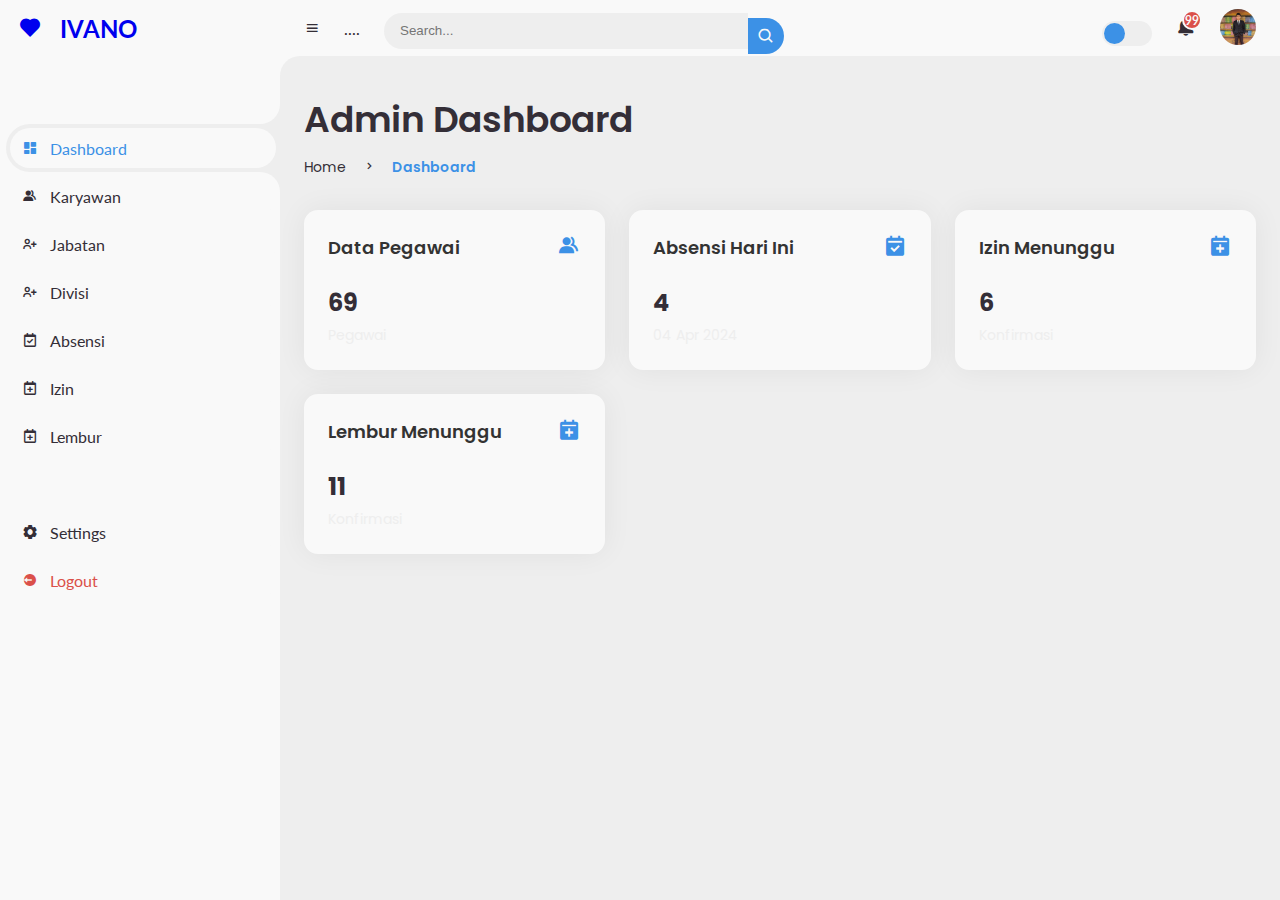
<file: index.html>
<!DOCTYPE html>
<html lang="en">
  <head>
    <meta charset="UTF-8" />
    <meta name="viewport" content="width=device-width, initial-scale=1.0" />

    <!-- Boxicons -->
    <link href="https://unpkg.com/boxicons@2.0.9/css/boxicons.min.css" rel="stylesheet" />
    <!-- My CSS -->
    <link rel="stylesheet" href="style.css" />

    <title>Sistem informasi Manajemen Karyawan</title>
  </head>
  <body>
    <!-- SIDEBAR -->
    <section id="sidebar">
      <a href="index.html" class="brand">
        <i class="bx bxs-heart"></i>

        <span class="text">IVANO</span>
      </a>
      <ul class="side-menu top">
        <li class="active">
          <a href="index.html">
            <i class="bx bxs-dashboard"></i>
            <span class="text">Dashboard</span>
          </a>
        </li>

        <li>
          <a href="karyawan.html">
            <i class="bx bxs-group"></i>
            <span class="text">Karyawan</span>
          </a>
        </li>
        <li>
          <a href="jabatan.html">
            <i class="bx bx-user-plus"></i>
            <span class="text">Jabatan</span>
          </a>
        </li>
        <li>
          <a href="divisi.html">
            <i class="bx bx-user-plus"></i>
            <span class="text">Divisi</span>
          </a>
        </li>
        <li>
          <a href="absensi.html">
            <i class="bx bx-calendar-check"></i>
            <span class="text">Absensi</span>
          </a>
        </li>
        <li>
          <a href="izin.html">
            <i class="bx bx-calendar-plus"></i>
            <span class="text">Izin</span>
          </a>
        </li>
        <li>
          <a href="lembur.html">
            <i class="bx bx-calendar-plus"></i>
            <span class="text">Lembur</span>
          </a>
        </li>
      </ul>
      <ul class="side-menu">
        <li>
          <a href="#">
            <i class="bx bxs-cog"></i>
            <span class="text">Settings</span>
          </a>
        </li>
        <li>
          <a href="#" class="logout">
            <i class="bx bxs-log-out-circle"></i>
            <span class="text">Logout</span>
          </a>
        </li>
      </ul>
    </section>
    <!-- SIDEBAR -->

    <!-- CONTENT -->
    <section id="content">
      <!-- NAVBAR -->
      <nav>
        <i class="bx bx-menu"></i>
        <a href="#" class="nav-link">....</a>
        <form action="#">
          <div class="form-input">
            <input type="search" placeholder="Search..." />
            <button type="submit" class="search-btn"><i class="bx bx-search"></i></button>
          </div>
        </form>
        <input type="checkbox" id="switch-mode" hidden />
        <label for="switch-mode" class="switch-mode"></label>
        <a href="#" class="notification">
          <i class="bx bxs-bell"></i>
          <span class="num">99</span>
        </a>
        <a href="#" class="profile">
          <img src="img/profil.jpg" />
        </a>
      </nav>
      <!-- NAVBAR -->

      <!-- MAIN -->
      <!-- MAIN -->
      <main>
        <div class="head-title">
          <div class="left">
            <h1>Admin Dashboard</h1>
            <ul class="breadcrumb">
              <li>
                <a href="#">Home</a>
              </li>
              <li><i class="bx bx-chevron-right"></i></li>
              <li>
                <a class="active" href="#">Dashboard</a>
              </li>
            </ul>
          </div>
        </div>

        <div class="dashboard-content">
          <div class="card data-pegawai">
            <div class="card-header">
              <h2>Data Pegawai</h2>
              <i class="bx bxs-group"></i>
            </div>
            <div class="card-body">
              <h3>69</h3>
              <p>Pegawai</p>
            </div>
          </div>

          <div class="card absensi-hari-ini">
            <div class="card-header">
              <h2>Absensi Hari Ini</h2>
              <i class="bx bxs-calendar-check"></i>
            </div>
            <div class="card-body">
              <h3>4</h3>
              <p>04 Apr 2024</p>
            </div>
          </div>

          <div class="card izin-menunggu">
            <div class="card-header">
              <h2>Izin Menunggu</h2>
              <i class="bx bxs-calendar-plus"></i>
            </div>
            <div class="card-body">
              <h3>6</h3>
              <p>Konfirmasi</p>
            </div>
          </div>

          <div class="card lembur-menunggu">
            <div class="card-header">
              <h2>Lembur Menunggu</h2>
              <i class="bx bxs-calendar-plus"></i>
            </div>
            <div class="card-body">
              <h3>11</h3>
              <p>Konfirmasi</p>
            </div>
          </div>
        </div>
      </main>
      <!-- MAIN -->
      <!-- MAIN -->
    </section>
    <!-- CONTENT -->

    <script src="script.js"></script>
  </body>
</html>
</file>
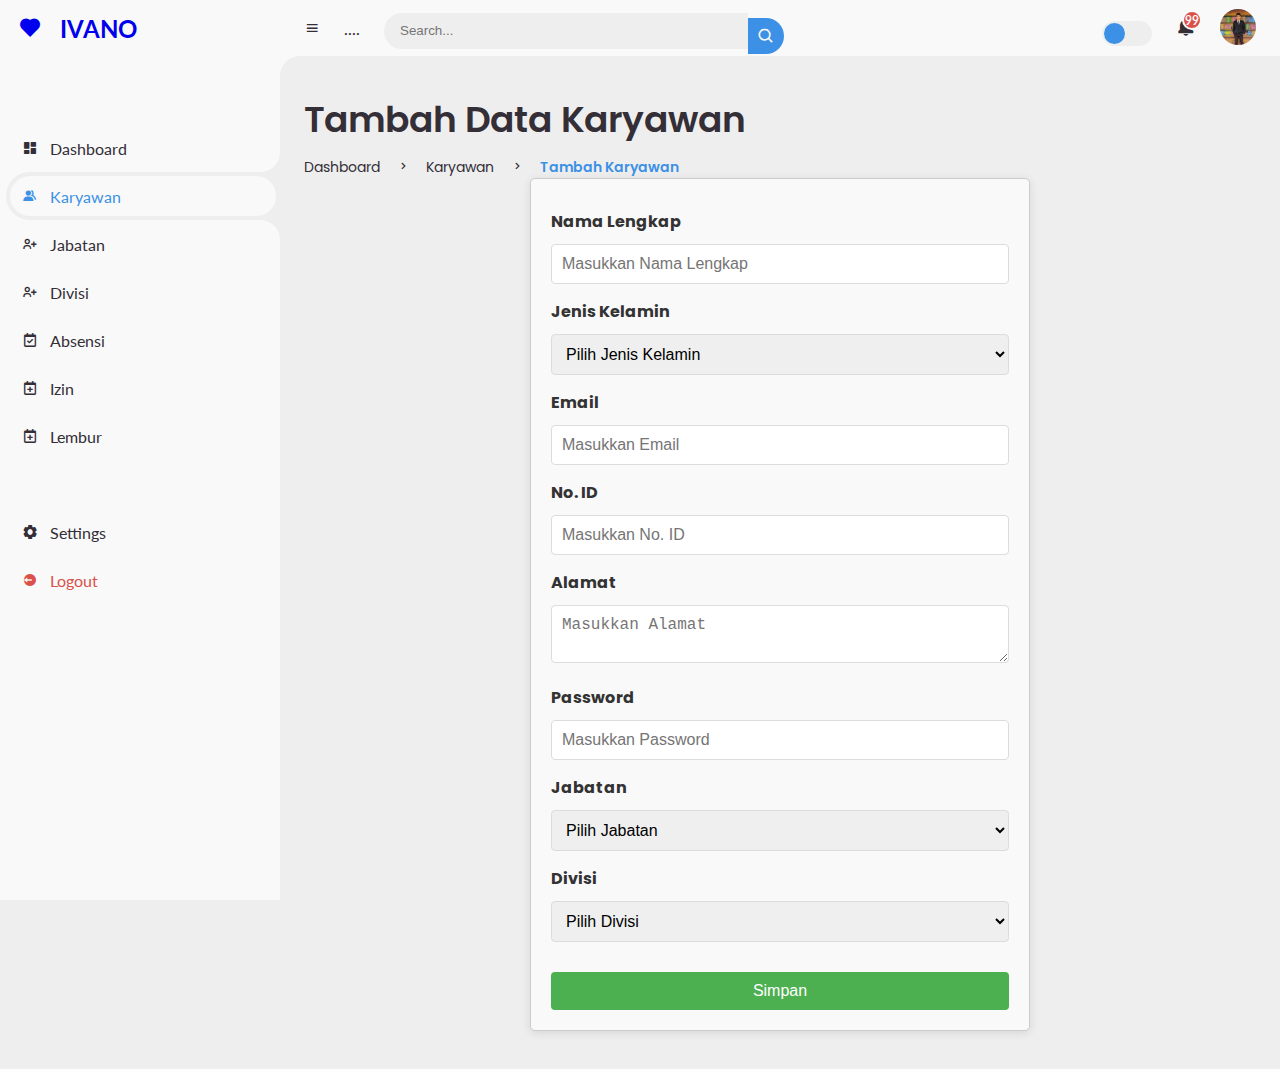
<file: (tambah-karyawan).html>
<!DOCTYPE html>
<html lang="en">
  <head>
    <meta charset="UTF-8" />
    <meta name="viewport" content="width=device-width, initial-scale=1.0" />

    <!-- Boxicons -->
    <link href="https://unpkg.com/boxicons@2.0.9/css/boxicons.min.css" rel="stylesheet" />
    <!-- My CSS -->
    <link rel="stylesheet" href="style.css" />

    <title>+ Tambah Karyawan</title>
  </head>
  <body>
    <!-- SIDEBAR -->
    <section id="sidebar">
      <a href="index.html" class="brand">
        <i class="bx bxs-heart"></i>
        <span class="text">IVANO</span>
      </a>
      <ul class="side-menu top">
        <li>
          <a href="index.html">
            <i class="bx bxs-dashboard"></i>
            <span class="text">Dashboard</span>
          </a>
        </li>
        <li class="active">
          <a href="karyawan.html">
            <i class="bx bxs-group"></i>
            <span class="text">Karyawan</span>
          </a>
        </li>
        <li>
          <a href="jabatan.html">
            <i class="bx bx-user-plus"></i>
            <span class="text">Jabatan</span>
          </a>
        </li>
        <li>
          <a href="divisi.html">
            <i class="bx bx-user-plus"></i>
            <span class="text">Divisi</span>
          </a>
        </li>
        <li>
          <a href="absensi.html">
            <i class="bx bx-calendar-check"></i>
            <span class="text">Absensi</span>
          </a>
        </li>
        <li>
          <a href="izin.html">
            <i class="bx bx-calendar-plus"></i>
            <span class="text">Izin</span>
          </a>
        </li>
        <li>
          <a href="lembur.html">
            <i class="bx bx-calendar-plus"></i>
            <span class="text">Lembur</span>
          </a>
        </li>
      </ul>
      <ul class="side-menu">
        <li>
          <a href="#">
            <i class="bx bxs-cog"></i>
            <span class="text">Settings</span>
          </a>
        </li>
        <li>
          <a href="#" class="logout">
            <i class="bx bxs-log-out-circle"></i>
            <span class="text">Logout</span>
          </a>
        </li>
      </ul>
    </section>
    <!-- SIDEBAR -->

    <!-- CONTENT -->
    <section id="content">
      <!-- NAVBAR -->
      <nav>
        <i class="bx bx-menu"></i>
        <a href="#" class="nav-link">....</a>
        <form action="#">
          <div class="form-input">
            <input type="search" placeholder="Search..." />
            <button type="submit" class="search-btn"><i class="bx bx-search"></i></button>
          </div>
        </form>
        <input type="checkbox" id="switch-mode" hidden />
        <label for="switch-mode" class="switch-mode"></label>
        <a href="#" class="notification">
          <i class="bx bxs-bell"></i>
          <span class="num">99</span>
        </a>
        <a href="#" class="profile">
          <img src="img/profil.jpg" />
        </a>
      </nav>
      <!-- NAVBAR -->

      <!-- MAIN -->
      <main>
        <div class="head-title">
          <div class="left">
            <h1>Tambah Data Karyawan</h1>
            <ul class="breadcrumb">
              <li>
                <a href="karyawan.html">Dashboard</a>
              </li>
              <li><i class="bx bx-chevron-right"></i></li>
              <li>
                <a href="karyawan.html">Karyawan</a>
              </li>
              <li><i class="bx bx-chevron-right"></i></li>
              <li>
                <a class="active" href="#">Tambah Karyawan</a>
              </li>
            </ul>
          </div>
        </div>

        <div class="form-container">
          <form action="#">
            <div class="form-group">
              <label for="nama-lengkap">Nama Lengkap</label>
              <input type="text" id="nama-lengkap" placeholder="Masukkan Nama Lengkap" required />
            </div>
            <div class="form-group">
              <label for="jenis-kelamin">Jenis Kelamin</label>
              <select id="jenis-kelamin" required>
                <option value="">Pilih Jenis Kelamin</option>
                <option value="Laki-laki">Laki-laki</option>
                <option value="Perempuan">Perempuan</option>
              </select>
            </div>
            <div class="form-group">
              <label for="email">Email</label>
              <input type="email" id="email" placeholder="Masukkan Email" required />
            </div>
            <div class="form-group">
              <label for="no-id">No. ID</label>
              <input type="text" id="no-id" placeholder="Masukkan No. ID" required />
            </div>
            <div class="form-group">
              <label for="alamat">Alamat</label>
              <textarea id="alamat" placeholder="Masukkan Alamat" required></textarea>
            </div>
            <div class="form-group">
              <label for="password">Password</label>
              <input type="password" id="password" placeholder="Masukkan Password" required />
            </div>
            <div class="form-group">
              <label for="jabatan">Jabatan</label>
              <select id="jabatan" required>
                <option value="">Pilih Jabatan</option>
                <option value="Staff">Staff</option>
                <option value="Kepala Bagian">Kepala Bagian</option>
              </select>
            </div>
            <div class="form-group">
              <label for="divisi">Divisi</label>
              <select id="divisi" required>
                <option value="">Pilih Divisi</option>
                <option value="HRD">HRD</option>
                <option value="IT">IT</option>
              </select>
            </div>
            <button type="submit" class="btn-submit">Simpan</button>
          </form>
        </div>
      </main>
      <!-- MAIN -->
    </section>
    <!-- CONTENT -->

    <script src="script.js"></script>
  </body>
</html>
</file>
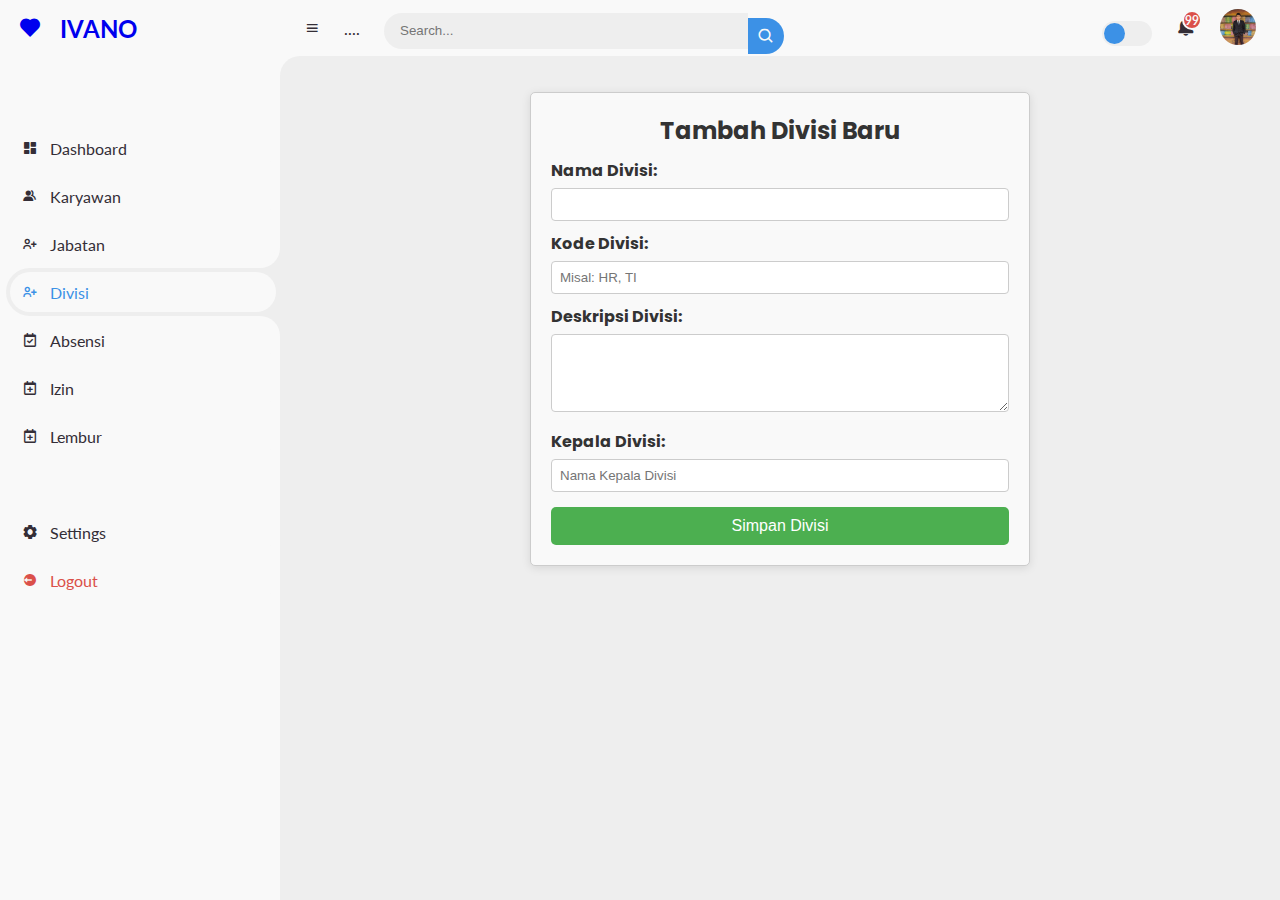
<file: (tambah_divisi).html>
<!DOCTYPE html>
<html lang="en">
  <head>
    <meta charset="UTF-8" />
    <meta name="viewport" content="width=device-width, initial-scale=1.0" />

    <!-- Boxicons -->
    <link href="https://unpkg.com/boxicons@2.0.9/css/boxicons.min.css" rel="stylesheet" />
    <!-- My CSS -->
    <link rel="stylesheet" href="style.css" />

    <title>tambah_divisi</title>
  </head>
  <body>
    <!-- SIDEBAR -->
    <section id="sidebar">
      <a href="index.html" class="brand">
        <i class="bx bxs-heart"></i>
        <span class="text">IVANO</span>
      </a>
      <ul class="side-menu top">
        <li>
          <a href="index.html">
            <i class="bx bxs-dashboard"></i>
            <span class="text">Dashboard</span>
          </a>
        </li>

        <li>
          <a href="karyawan.html">
            <i class="bx bxs-group"></i>
            <span class="text">Karyawan</span>
          </a>
        </li>
        <li>
          <a href="jabatan.html">
            <i class="bx bx-user-plus"></i>
            <span class="text">Jabatan</span>
          </a>
        </li>
        <li class="active">
          <a href="divisi.html">
            <i class="bx bx-user-plus"></i>
            <span class="text">Divisi</span>
          </a>
        </li>
        <li>
          <a href="absensi.html">
            <i class="bx bx-calendar-check"></i>
            <span class="text">Absensi</span>
          </a>
        </li>
        <li>
          <a href="izin.html">
            <i class="bx bx-calendar-plus"></i>
            <span class="text">Izin</span>
          </a>
        </li>
        <li>
          <a href="lembur.html">
            <i class="bx bx-calendar-plus"></i>
            <span class="text">Lembur</span>
          </a>
        </li>
      </ul>
      <ul class="side-menu">
        <li>
          <a href="#">
            <i class="bx bxs-cog"></i>
            <span class="text">Settings</span>
          </a>
        </li>
        <li>
          <a href="#" class="logout">
            <i class="bx bxs-log-out-circle"></i>
            <span class="text">Logout</span>
          </a>
        </li>
      </ul>
    </section>
    <!-- SIDEBAR -->

    <!-- CONTENT -->
    <section id="content">
      <!-- NAVBAR -->
      <nav>
        <i class="bx bx-menu"></i>
        <a href="#" class="nav-link">....</a>
        <form action="#">
          <div class="form-input">
            <input type="search" placeholder="Search..." />
            <button type="submit" class="search-btn"><i class="bx bx-search"></i></button>
          </div>
        </form>
        <input type="checkbox" id="switch-mode" hidden />
        <label for="switch-mode" class="switch-mode"></label>
        <a href="#" class="notification">
          <i class="bx bxs-bell"></i>
          <span class="num">99</span>
        </a>
        <a href="#" class="profile">
          <img src="img/profil.jpg" />
        </a>
      </nav>
      <!-- NAVBAR -->

      <!-- MAIN -->
      <main>
        <div class="form-container">
          <h2>Tambah Divisi Baru</h2>
          <form id="formTambahDivisi" onsubmit="return validateDivisiForm()">
            <label for="namaDivisi">Nama Divisi:</label>
            <input type="text" id="namaDivisi" name="namaDivisi" required />

            <label for="kodeDivisi">Kode Divisi:</label>
            <input type="text" id="kodeDivisi" name="kodeDivisi" placeholder="Misal: HR, TI" required />

            <label for="deskripsiDivisi">Deskripsi Divisi:</label>
            <textarea id="deskripsiDivisi" name="deskripsiDivisi" rows="4" required></textarea>

            <label for="kepalaDivisi">Kepala Divisi:</label>
            <input type="text" id="kepalaDivisi" name="kepalaDivisi" placeholder="Nama Kepala Divisi" required />

            <button type="submit">Simpan Divisi</button>
          </form>
        </div>
      </main>
      <!-- MAIN -->
    </section>
    <!-- CONTENT -->

    <script src="script.js"></script>
  </body>
</html>
</file>
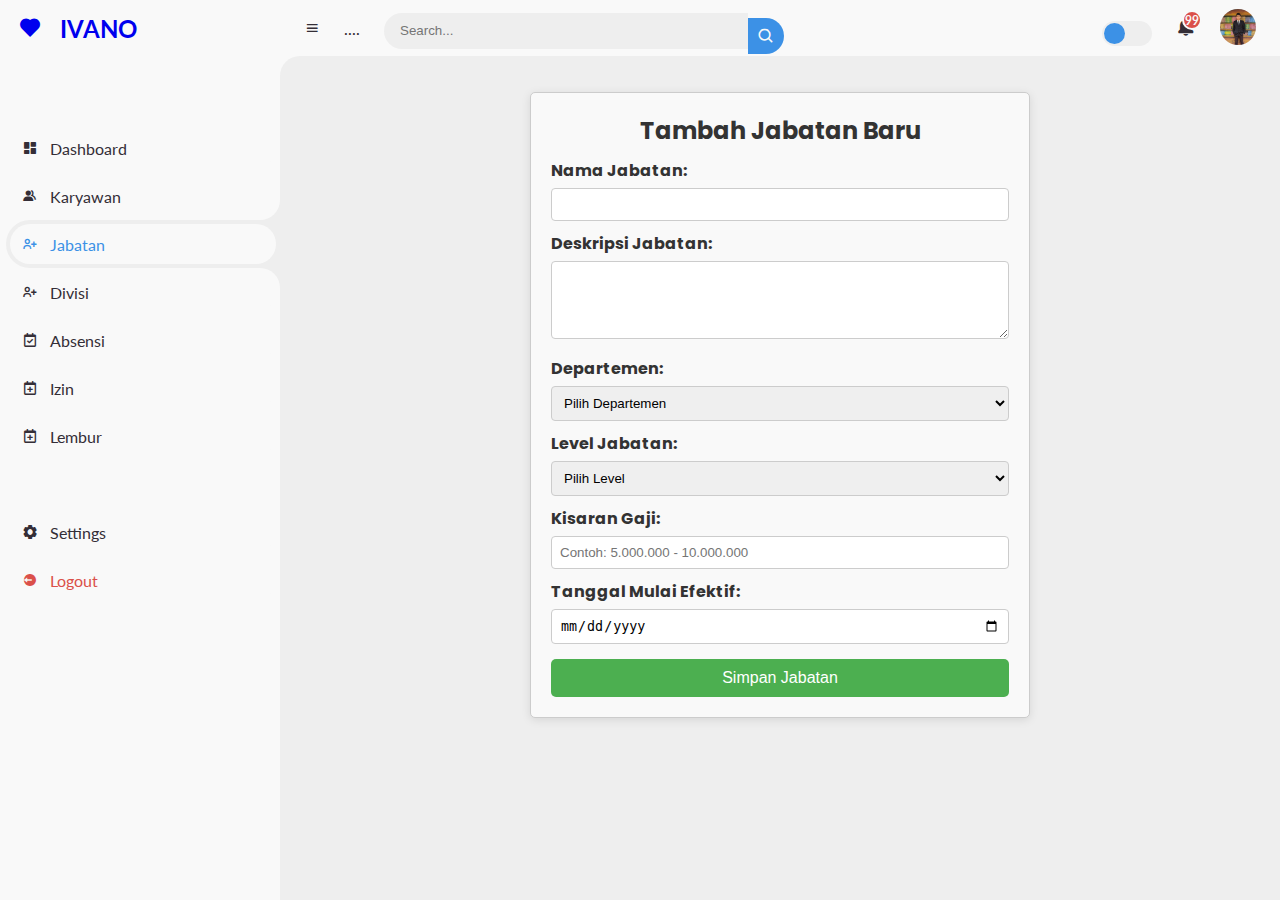
<file: (tambah_jabatan.html>
<!DOCTYPE html>
<html lang="en">
  <head>
    <meta charset="UTF-8" />
    <meta name="viewport" content="width=device-width, initial-scale=1.0" />

    <!-- Boxicons -->
    <link href="https://unpkg.com/boxicons@2.0.9/css/boxicons.min.css" rel="stylesheet" />
    <!-- My CSS -->
    <link rel="stylesheet" href="style.css" />

    <title>Tambah_Jabatan</title>
  </head>
  <body>
    <!-- SIDEBAR -->
    <section id="sidebar">
      <a href="index.html" class="brand">
        <i class="bx bxs-heart"></i>
        <span class="text">IVANO</span>
      </a>
      <ul class="side-menu top">
        <li>
          <a href="index.html">
            <i class="bx bxs-dashboard"></i>
            <span class="text">Dashboard</span>
          </a>
        </li>

        <li>
          <a href="karyawan.html">
            <i class="bx bxs-group"></i>
            <span class="text">Karyawan</span>
          </a>
        </li>
        <li class="active">
          <a href="jabatan.html">
            <i class="bx bx-user-plus"></i>
            <span class="text">Jabatan</span>
          </a>
        </li>
        <li>
          <a href="divisi.html">
            <i class="bx bx-user-plus"></i>
            <span class="text">Divisi</span>
          </a>
        </li>
        <li>
          <a href="absensi.html">
            <i class="bx bx-calendar-check"></i>
            <span class="text">Absensi</span>
          </a>
        </li>
        <li>
          <a href="izin.html">
            <i class="bx bx-calendar-plus"></i>
            <span class="text">Izin</span>
          </a>
        </li>
        <li>
          <a href="lembur.html">
            <i class="bx bx-calendar-plus"></i>
            <span class="text">Lembur</span>
          </a>
        </li>
      </ul>
      <ul class="side-menu">
        <li>
          <a href="#">
            <i class="bx bxs-cog"></i>
            <span class="text">Settings</span>
          </a>
        </li>
        <li>
          <a href="#" class="logout">
            <i class="bx bxs-log-out-circle"></i>
            <span class="text">Logout</span>
          </a>
        </li>
      </ul>
    </section>
    <!-- SIDEBAR -->

    <!-- CONTENT -->
    <section id="content">
      <!-- NAVBAR -->
      <nav>
        <i class="bx bx-menu"></i>
        <a href="#" class="nav-link">....</a>
        <form action="#">
          <div class="form-input">
            <input type="search" placeholder="Search..." />
            <button type="submit" class="search-btn"><i class="bx bx-search"></i></button>
          </div>
        </form>
        <input type="checkbox" id="switch-mode" hidden />
        <label for="switch-mode" class="switch-mode"></label>
        <a href="#" class="notification">
          <i class="bx bxs-bell"></i>
          <span class="num">99</span>
        </a>
        <a href="#" class="profile">
          <img src="img/profil.jpg" />
        </a>
      </nav>
      <!-- NAVBAR -->

      <!-- MAIN -->
      <main>
        <div class="form-container">
          <h2>Tambah Jabatan Baru</h2>
          <form id="formTambahJabatan" onsubmit="return validateForm()">
            <label for="namaJabatan">Nama Jabatan:</label>
            <input type="text" id="namaJabatan" name="namaJabatan" required />

            <label for="deskripsi">Deskripsi Jabatan:</label>
            <textarea id="deskripsi" name="deskripsi" rows="4" required></textarea>

            <label for="departemen">Departemen:</label>
            <select id="departemen" name="departemen" required>
              <option value="">Pilih Departemen</option>
              <option value="HR">HR</option>
              <option value="Keuangan">Keuangan</option>
              <option value="Teknologi Informasi">Teknologi Informasi</option>
              <!-- Tambahkan pilihan departemen lainnya -->
            </select>

            <label for="level">Level Jabatan:</label>
            <select id="level" name="level" required>
              <option value="">Pilih Level</option>
              <option value="Junior">Junior</option>
              <option value="Senior">Senior</option>
              <option value="Manager">Manager</option>
            </select>

            <label for="gaji">Kisaran Gaji:</label>
            <input type="text" id="gaji" name="gaji" placeholder="Contoh: 5.000.000 - 10.000.000" />

            <label for="tanggalMulai">Tanggal Mulai Efektif:</label>
            <input type="date" id="tanggalMulai" name="tanggalMulai" required />

            <button type="submit">Simpan Jabatan</button>
          </form>
        </div>
      </main>
      <!-- MAIN -->
    </section>
    <!-- CONTENT -->

    <script src="script.js"></script>
  </body>
</html>
</file>
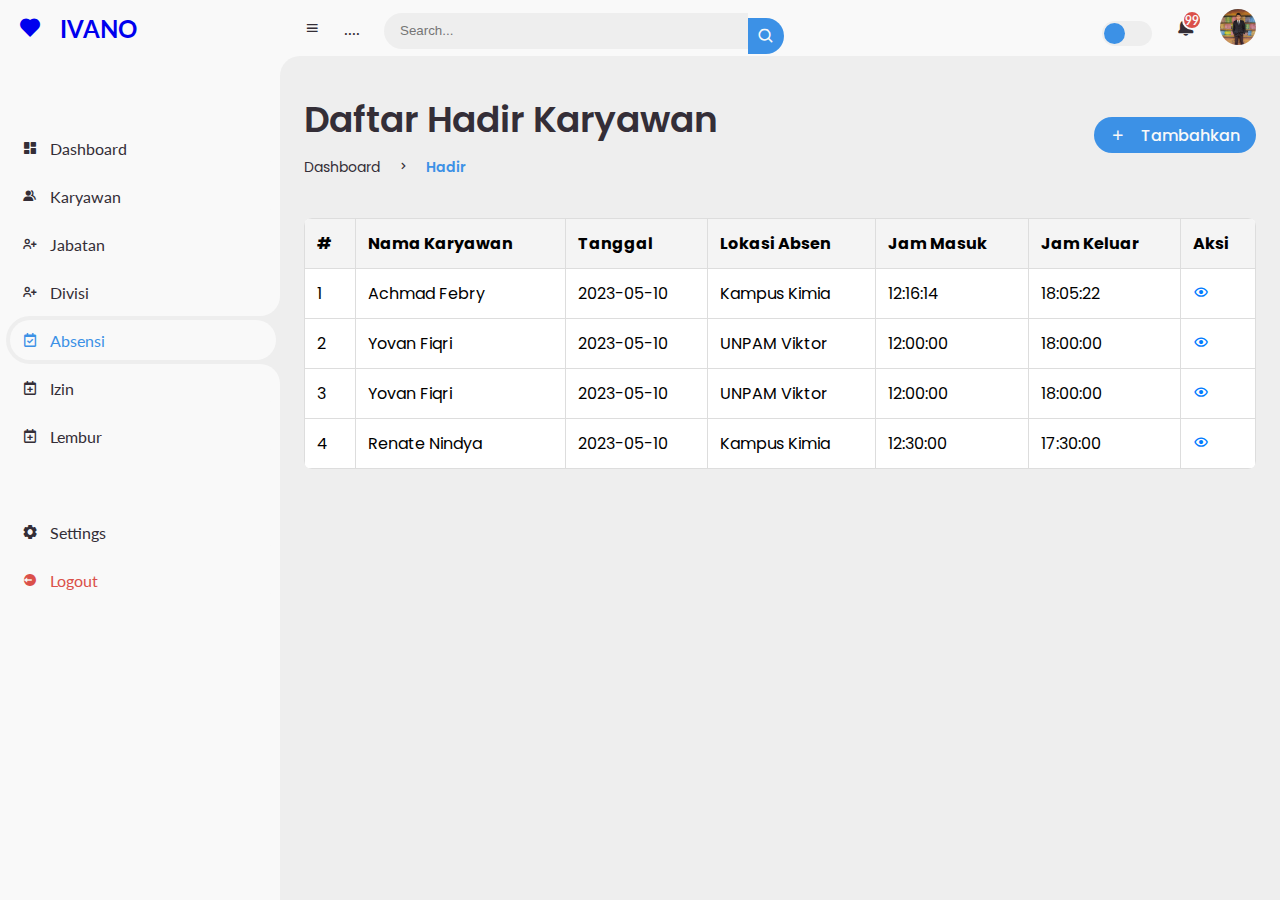
<file: absensi.html>
<!DOCTYPE html>
<html lang="en">
  <head>
    <meta charset="UTF-8" />
    <meta name="viewport" content="width=device-width, initial-scale=1.0" />

    <!-- Boxicons -->
    <link href="https://unpkg.com/boxicons@2.0.9/css/boxicons.min.css" rel="stylesheet" />
    <!-- My CSS -->
    <link rel="stylesheet" href="style.css" />

    <title>Absensi</title>
  </head>
  <body>
    <!-- SIDEBAR -->
    <section id="sidebar">
      <a href="index.html" class="brand">
        <i class="bx bxs-heart"></i>
        <span class="text">IVANO</span>
      </a>
      <ul class="side-menu top">
        <li>
          <a href="index.html">
            <i class="bx bxs-dashboard"></i>
            <span class="text">Dashboard</span>
          </a>
        </li>

        <li>
          <a href="karyawan.html">
            <i class="bx bxs-group"></i>
            <span class="text">Karyawan</span>
          </a>
        </li>
        <li>
          <a href="jabatan.html">
            <i class="bx bx-user-plus"></i>
            <span class="text">Jabatan</span>
          </a>
        </li>
        <li>
          <a href="divisi.html">
            <i class="bx bx-user-plus"></i>
            <span class="text">Divisi</span>
          </a>
        </li>
        <li class="active">
          <a href="absensi.html">
            <i class="bx bx-calendar-check"></i>
            <span class="text">Absensi</span>
          </a>
        </li>
        <li>
          <a href="izin.html">
            <i class="bx bx-calendar-plus"></i>
            <span class="text">Izin</span>
          </a>
        </li>
        <li>
          <a href="lembur.html">
            <i class="bx bx-calendar-plus"></i>
            <span class="text">Lembur</span>
          </a>
        </li>
      </ul>
      <ul class="side-menu">
        <li>
          <a href="#">
            <i class="bx bxs-cog"></i>
            <span class="text">Settings</span>
          </a>
        </li>
        <li>
          <a href="#" class="logout">
            <i class="bx bxs-log-out-circle"></i>
            <span class="text">Logout</span>
          </a>
        </li>
      </ul>
    </section>
    <!-- SIDEBAR -->

    <!-- CONTENT -->
    <section id="content">
      <!-- NAVBAR -->
      <nav>
        <i class="bx bx-menu"></i>
        <a href="#" class="nav-link">....</a>
        <form action="#">
          <div class="form-input">
            <input type="search" placeholder="Search..." />
            <button type="submit" class="search-btn"><i class="bx bx-search"></i></button>
          </div>
        </form>
        <input type="checkbox" id="switch-mode" hidden />
        <label for="switch-mode" class="switch-mode"></label>
        <a href="#" class="notification">
          <i class="bx bxs-bell"></i>
          <span class="num">99</span>
        </a>
        <a href="#" class="profile">
          <img src="img/profil.jpg" />
        </a>
      </nav>
      <!-- NAVBAR -->

      <main>
        <div class="head-title">
          <div class="left">
            <h1>Daftar Hadir Karyawan</h1>
            <ul class="breadcrumb">
              <li>
                <a href="#">Dashboard</a>
              </li>
              <li><i class="bx bx-chevron-right"></i></li>
              <li>
                <a class="active" href="#">Hadir</a>
              </li>
            </ul>
          </div>
          <a href="#" class="btn-download">
            <i class="bx bx-plus"></i>
            <span class="text">Tambahkan</span>
          </a>
        </div>

        <div class="table-responsive">
          <table>
            <thead>
              <tr>
                <th>#</th>
                <th>Nama Karyawan</th>
                <th>Tanggal</th>
                <th>Lokasi Absen</th>
                <th>Jam Masuk</th>
                <th>Jam Keluar</th>
                <th>Aksi</th>
              </tr>
            </thead>
            <tbody>
              <tr>
                <td>1</td>
                <td>Achmad Febry</td>
                <td>2023-05-10</td>
                <td>Kampus Kimia</td>
                <td>12:16:14</td>
                <td>18:05:22</td>
                <td>
                  <a href="#"><i class="bx bx-show"></i></a>
                </td>
              </tr>
              <tr>
                <td>2</td>
                <td>Yovan Fiqri</td>
                <td>2023-05-10</td>
                <td>UNPAM Viktor</td>
                <td>12:00:00</td>
                <td>18:00:00</td>
                <td>
                  <a href="#"><i class="bx bx-show"></i></a>
                </td>
              </tr>
              <tr>
                <td>3</td>
                <td>Yovan Fiqri</td>
                <td>2023-05-10</td>
                <td>UNPAM Viktor</td>
                <td>12:00:00</td>
                <td>18:00:00</td>
                <td>
                  <a href="#"><i class="bx bx-show"></i></a>
                </td>
              </tr>
              <tr>
                <td>4</td>
                <td>Renate Nindya</td>
                <td>2023-05-10</td>
                <td>Kampus Kimia</td>
                <td>12:30:00</td>
                <td>17:30:00</td>
                <td>
                  <a href="#"><i class="bx bx-show"></i></a>
                </td>
              </tr>
            </tbody>
          </table>
        </div>
      </main>
    </section>
    <!-- CONTENT -->

    <script src="script.js"></script>
  </body>
</html>
</file>
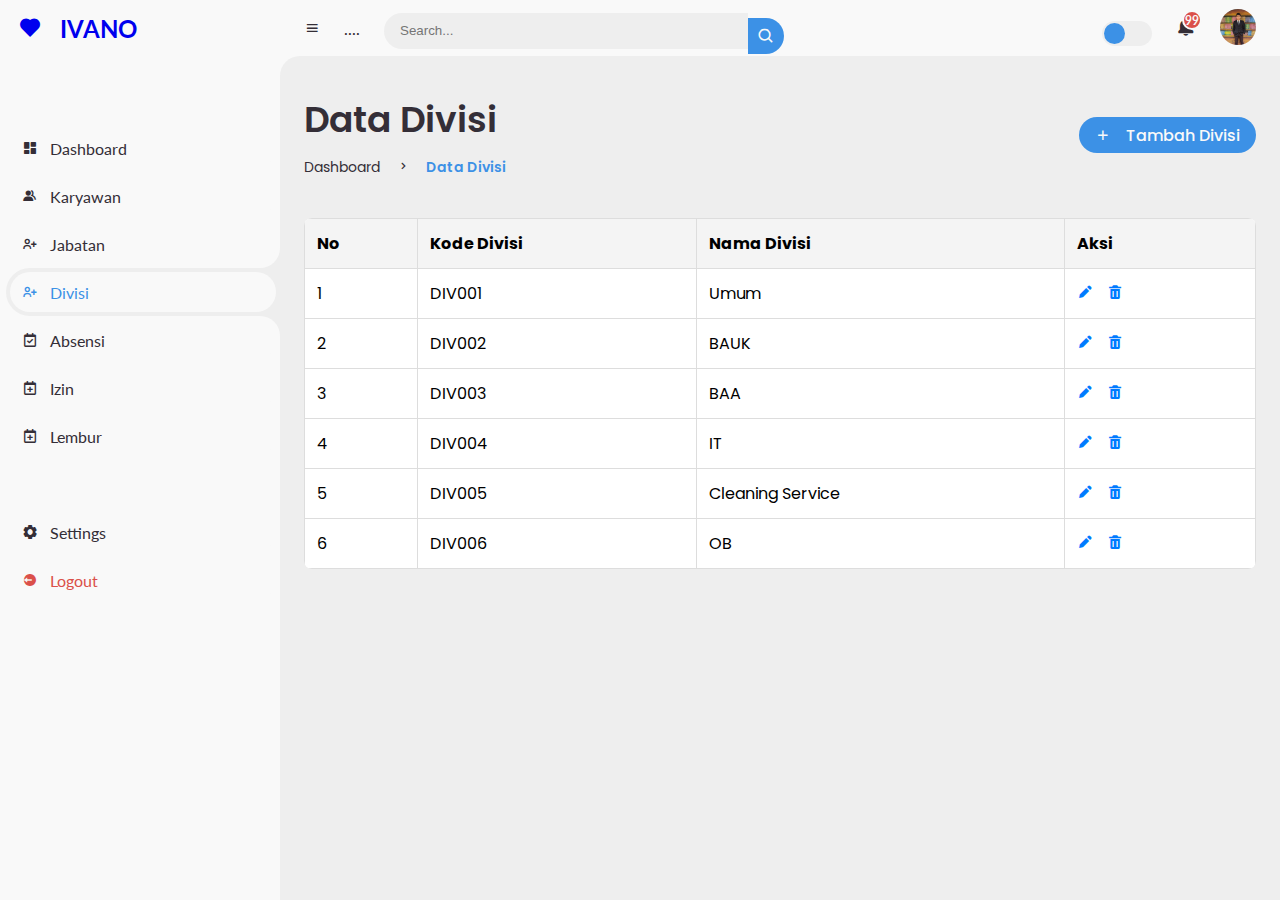
<file: divisi.html>
<!DOCTYPE html>
<html lang="en">
  <head>
    <meta charset="UTF-8" />
    <meta name="viewport" content="width=device-width, initial-scale=1.0" />

    <!-- Boxicons -->
    <link href="https://unpkg.com/boxicons@2.0.9/css/boxicons.min.css" rel="stylesheet" />
    <!-- My CSS -->
    <link rel="stylesheet" href="style.css" />

    <title>AdminHub</title>
  </head>
  <body>
    <!-- SIDEBAR -->
    <section id="sidebar">
      <a href="index.html" class="brand">
        <i class="bx bxs-heart"></i>
        <span class="text">IVANO</span>
      </a>
      <ul class="side-menu top">
        <li>
          <a href="index.html">
            <i class="bx bxs-dashboard"></i>
            <span class="text">Dashboard</span>
          </a>
        </li>

        <li>
          <a href="karyawan.html">
            <i class="bx bxs-group"></i>
            <span class="text">Karyawan</span>
          </a>
        </li>
        <li>
          <a href="jabatan.html">
            <i class="bx bx-user-plus"></i>
            <span class="text">Jabatan</span>
          </a>
        </li>
        <li class="active">
          <a href="divisi.html">
            <i class="bx bx-user-plus"></i>
            <span class="text">Divisi</span>
          </a>
        </li>
        <li>
          <a href="absensi.html">
            <i class="bx bx-calendar-check"></i>
            <span class="text">Absensi</span>
          </a>
        </li>
        <li>
          <a href="izin.html">
            <i class="bx bx-calendar-plus"></i>
            <span class="text">Izin</span>
          </a>
        </li>
        <li>
          <a href="lembur.html">
            <i class="bx bx-calendar-plus"></i>
            <span class="text">Lembur</span>
          </a>
        </li>
      </ul>
      <ul class="side-menu">
        <li>
          <a href="#">
            <i class="bx bxs-cog"></i>
            <span class="text">Settings</span>
          </a>
        </li>
        <li>
          <a href="#" class="logout">
            <i class="bx bxs-log-out-circle"></i>
            <span class="text">Logout</span>
          </a>
        </li>
      </ul>
    </section>
    <!-- SIDEBAR -->

    <!-- CONTENT -->
    <section id="content">
      <!-- NAVBAR -->
      <nav>
        <i class="bx bx-menu"></i>
        <a href="#" class="nav-link">....</a>
        <form action="#">
          <div class="form-input">
            <input type="search" placeholder="Search..." />
            <button type="submit" class="search-btn"><i class="bx bx-search"></i></button>
          </div>
        </form>
        <input type="checkbox" id="switch-mode" hidden />
        <label for="switch-mode" class="switch-mode"></label>
        <a href="#" class="notification">
          <i class="bx bxs-bell"></i>
          <span class="num">99</span>
        </a>
        <a href="#" class="profile">
          <img src="img/profil.jpg" />
        </a>
      </nav>
      <!-- NAVBAR -->

      <!-- MAIN -->
      <main>
        <div class="head-title">
          <div class="left">
            <h1>Data Divisi</h1>
            <ul class="breadcrumb">
              <li>
                <a href="#">Dashboard</a>
              </li>
              <li><i class="bx bx-chevron-right"></i></li>
              <li>
                <a class="active" href="#">Data Divisi</a>
              </li>
            </ul>
          </div>
          <a href="(tambah_divisi).html" class="btn-download">
            <i class="bx bx-plus"></i>
            <span class="text">Tambah Divisi</span>
          </a>
        </div>

        <div class="table-responsive">
          <table>
            <thead>
              <tr>
                <th>No</th>
                <th>Kode Divisi</th>
                <th>Nama Divisi</th>
                <th>Aksi</th>
              </tr>
            </thead>
            <tbody>
              <tr>
                <td>1</td>
                <td>DIV001</td>
                <td>Umum</td>
                <td>
                  <a href="#" class="edit"><i class="bx bxs-pencil"></i></a>
                  <a href="#" class="delete"><i class="bx bxs-trash"></i></a>
                </td>
              </tr>
              <tr>
                <td>2</td>
                <td>DIV002</td>
                <td>BAUK</td>
                <td>
                  <a href="#" class="edit"><i class="bx bxs-pencil"></i></a>
                  <a href="#" class="delete"><i class="bx bxs-trash"></i></a>
                </td>
              </tr>
              <tr>
                <td>3</td>
                <td>DIV003</td>
                <td>BAA</td>
                <td>
                  <a href="#" class="edit"><i class="bx bxs-pencil"></i></a>
                  <a href="#" class="delete"><i class="bx bxs-trash"></i></a>
                </td>
              </tr>
              <tr>
                <td>4</td>
                <td>DIV004</td>
                <td>IT</td>
                <td>
                  <a href="#" class="edit"><i class="bx bxs-pencil"></i></a>
                  <a href="#" class="delete"><i class="bx bxs-trash"></i></a>
                </td>
              </tr>
              <tr>
                <td>5</td>
                <td>DIV005</td>
                <td>Cleaning Service</td>
                <td>
                  <a href="#" class="edit"><i class="bx bxs-pencil"></i></a>
                  <a href="#" class="delete"><i class="bx bxs-trash"></i></a>
                </td>
              </tr>
              <tr>
                <td>6</td>
                <td>DIV006</td>
                <td>OB</td>
                <td>
                  <a href="#" class="edit"><i class="bx bxs-pencil"></i></a>
                  <a href="#" class="delete"><i class="bx bxs-trash"></i></a>
                </td>
              </tr>
            </tbody>
          </table>
        </div>
      </main>
      <!-- MAIN -->
    </section>
    <!-- CONTENT -->

    <script src="script.js"></script>
  </body>
</html>
</file>
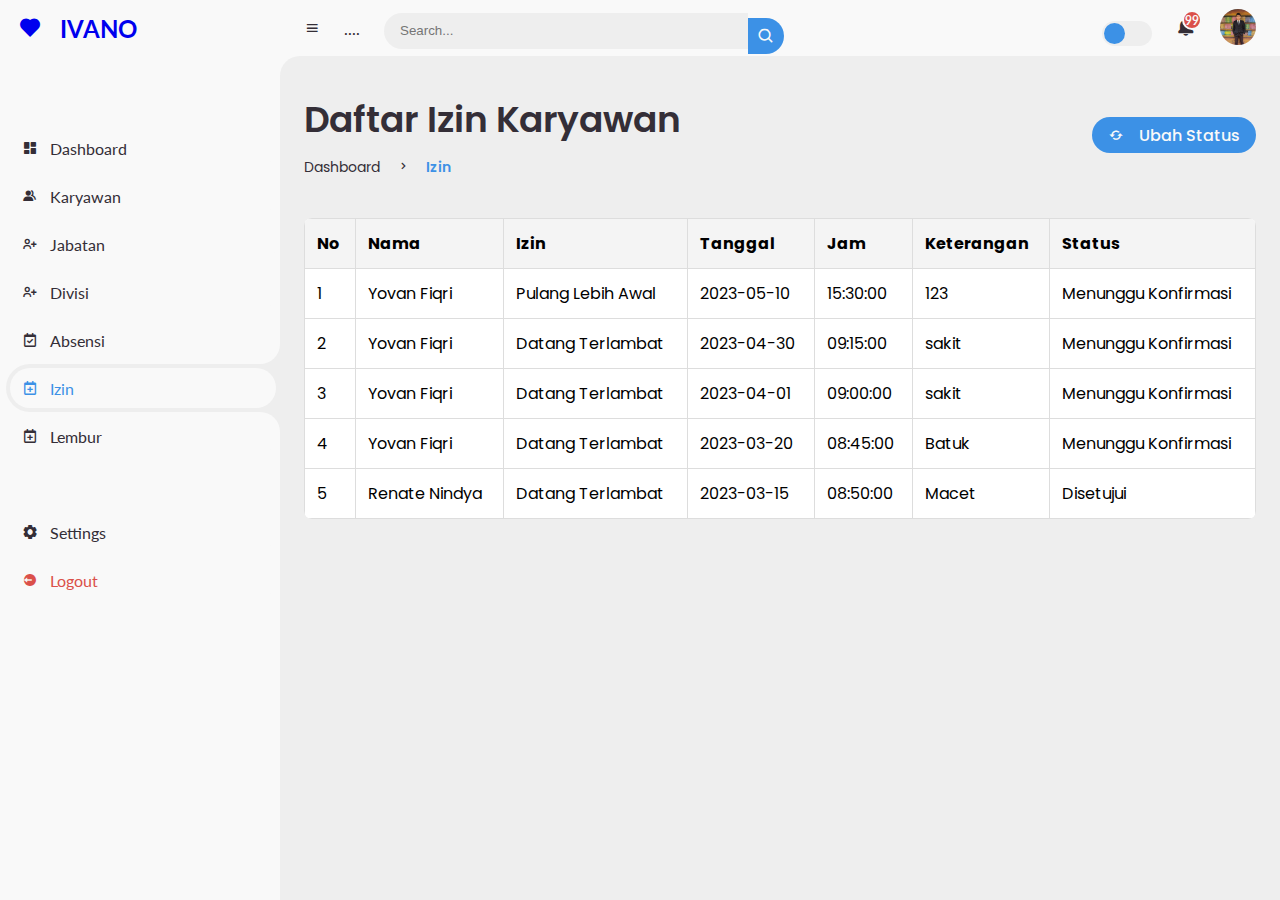
<file: izin.html>
<!DOCTYPE html>
<html lang="en">
  <head>
    <meta charset="UTF-8" />
    <meta name="viewport" content="width=device-width, initial-scale=1.0" />

    <!-- Boxicons -->
    <link href="https://unpkg.com/boxicons@2.0.9/css/boxicons.min.css" rel="stylesheet" />
    <!-- My CSS -->
    <link rel="stylesheet" href="style.css" />

    <title>Izin</title>
  </head>
  <body>
    <!-- SIDEBAR -->
    <section id="sidebar">
      <a href="index.html" class="brand">
        <i class="bx bxs-heart"></i>
        <span class="text">IVANO</span>
      </a>
      <ul class="side-menu top">
        <li>
          <a href="index.html">
            <i class="bx bxs-dashboard"></i>
            <span class="text">Dashboard</span>
          </a>
        </li>

        <li>
          <a href="karyawan.html">
            <i class="bx bxs-group"></i>
            <span class="text">Karyawan</span>
          </a>
        </li>
        <li>
          <a href="jabatan.html">
            <i class="bx bx-user-plus"></i>
            <span class="text">Jabatan</span>
          </a>
        </li>
        <li>
          <a href="divisi.html">
            <i class="bx bx-user-plus"></i>
            <span class="text">Divisi</span>
          </a>
        </li>
        <li>
          <a href="absensi.html">
            <i class="bx bx-calendar-check"></i>
            <span class="text">Absensi</span>
          </a>
        </li>
        <li class="active">
          <a href="izin.html">
            <i class="bx bx-calendar-plus"></i>
            <span class="text">Izin</span>
          </a>
        </li>
        <li>
          <a href="lembur.html">
            <i class="bx bx-calendar-plus"></i>
            <span class="text">Lembur</span>
          </a>
        </li>
      </ul>
      <ul class="side-menu">
        <li>
          <a href="#">
            <i class="bx bxs-cog"></i>
            <span class="text">Settings</span>
          </a>
        </li>
        <li>
          <a href="#" class="logout">
            <i class="bx bxs-log-out-circle"></i>
            <span class="text">Logout</span>
          </a>
        </li>
      </ul>
    </section>
    <!-- SIDEBAR -->

    <!-- CONTENT -->
    <section id="content">
      <!-- NAVBAR -->
      <nav>
        <i class="bx bx-menu"></i>
        <a href="#" class="nav-link">....</a>
        <form action="#">
          <div class="form-input">
            <input type="search" placeholder="Search..." />
            <button type="submit" class="search-btn"><i class="bx bx-search"></i></button>
          </div>
        </form>
        <input type="checkbox" id="switch-mode" hidden />
        <label for="switch-mode" class="switch-mode"></label>
        <a href="#" class="notification">
          <i class="bx bxs-bell"></i>
          <span class="num">99</span>
        </a>
        <a href="#" class="profile">
          <img src="img/profil.jpg" />
        </a>
      </nav>
      <!-- NAVBAR -->

      <!-- MAIN -->
      <main>
        <div class="head-title">
          <div class="left">
            <h1>Daftar Izin Karyawan</h1>
            <ul class="breadcrumb">
              <li>
                <a href="#">Dashboard</a>
              </li>
              <li><i class="bx bx-chevron-right"></i></li>
              <li>
                <a class="active" href="#">Izin</a>
              </li>
            </ul>
          </div>
          <a href="#" class="btn-download">
            <i class="bx bx-refresh"></i>
            <span class="text">Ubah Status</span>
          </a>
        </div>

        <div class="table-responsive">
          <table>
            <thead>
              <tr>
                <th>No</th>
                <th>Nama</th>
                <th>Izin</th>
                <th>Tanggal</th>
                <th>Jam</th>
                <th>Keterangan</th>
                <th>Status</th>
              </tr>
            </thead>
            <tbody>
              <tr>
                <td>1</td>
                <td>Yovan Fiqri</td>
                <td>Pulang Lebih Awal</td>
                <td>2023-05-10</td>
                <td>15:30:00</td>
                <td>123</td>
                <td>Menunggu Konfirmasi</td>
              </tr>
              <tr>
                <td>2</td>
                <td>Yovan Fiqri</td>
                <td>Datang Terlambat</td>
                <td>2023-04-30</td>
                <td>09:15:00</td>
                <td>sakit</td>
                <td>Menunggu Konfirmasi</td>
              </tr>
              <tr>
                <td>3</td>
                <td>Yovan Fiqri</td>
                <td>Datang Terlambat</td>
                <td>2023-04-01</td>
                <td>09:00:00</td>
                <td>sakit</td>
                <td>Menunggu Konfirmasi</td>
              </tr>
              <tr>
                <td>4</td>
                <td>Yovan Fiqri</td>
                <td>Datang Terlambat</td>
                <td>2023-03-20</td>
                <td>08:45:00</td>
                <td>Batuk</td>
                <td>Menunggu Konfirmasi</td>
              </tr>
              <tr>
                <td>5</td>
                <td>Renate Nindya</td>
                <td>Datang Terlambat</td>
                <td>2023-03-15</td>
                <td>08:50:00</td>
                <td>Macet</td>
                <td>Disetujui</td>
              </tr>
            </tbody>
          </table>
        </div>
      </main>
      <!-- MAIN -->
    </section>
    <!-- CONTENT -->

    <script src="script.js"></script>
  </body>
</html>
</file>
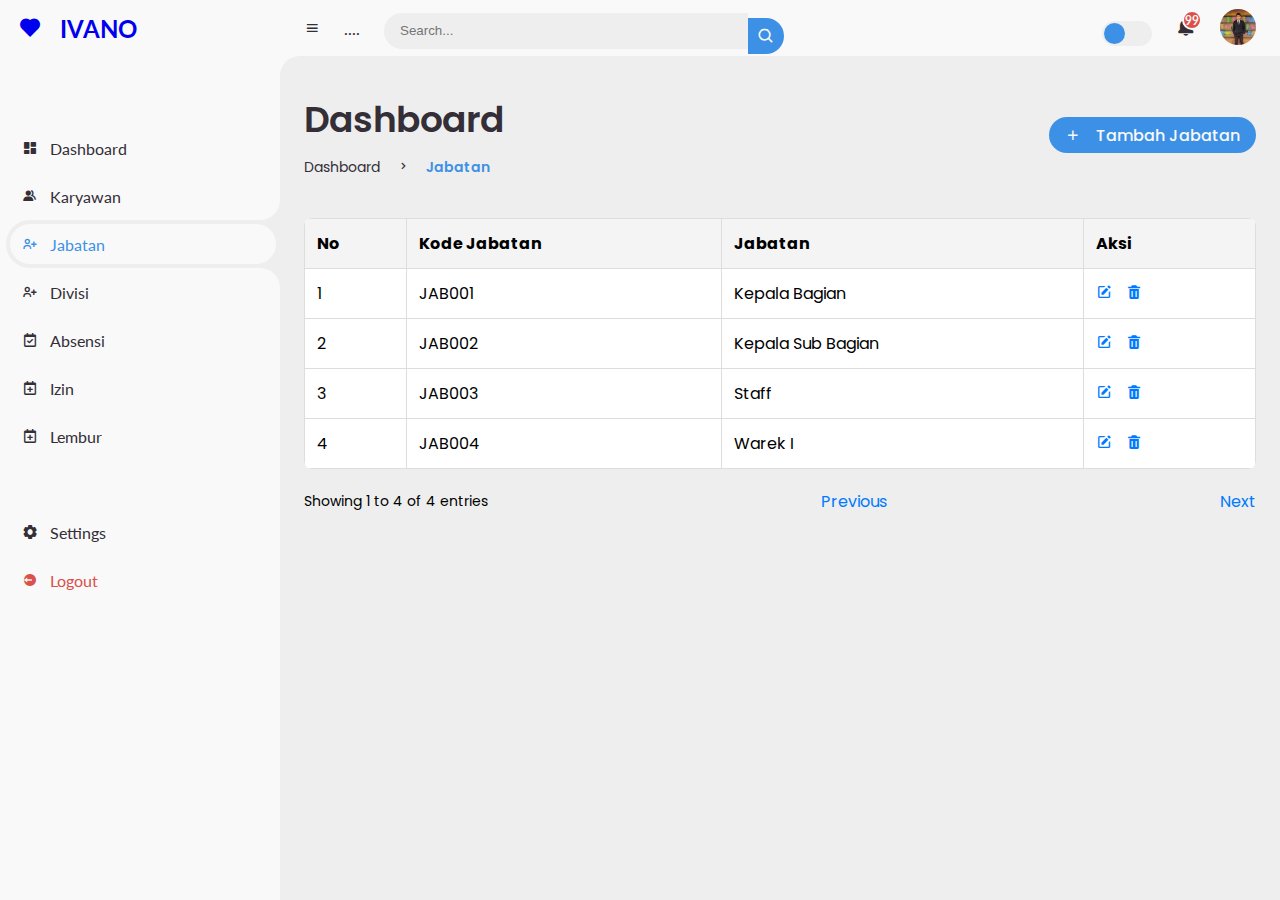
<file: jabatan.html>
<!DOCTYPE html>
<html lang="en">
  <head>
    <meta charset="UTF-8" />
    <meta name="viewport" content="width=device-width, initial-scale=1.0" />

    <!-- Boxicons -->
    <link href="https://unpkg.com/boxicons@2.0.9/css/boxicons.min.css" rel="stylesheet" />
    <!-- My CSS -->
    <link rel="stylesheet" href="style.css" />

    <title>Jabatan</title>
  </head>
  <body>
    <!-- SIDEBAR -->
    <section id="sidebar">
      <a href="index.html" class="brand">
        <i class="bx bxs-heart"></i>
        <span class="text">IVANO</span>
      </a>
      <ul class="side-menu top">
        <li>
          <a href="index.html">
            <i class="bx bxs-dashboard"></i>
            <span class="text">Dashboard</span>
          </a>
        </li>

        <li>
          <a href="karyawan.html">
            <i class="bx bxs-group"></i>
            <span class="text">Karyawan</span>
          </a>
        </li>
        <li class="active">
          <a href="jabatan.html">
            <i class="bx bx-user-plus"></i>
            <span class="text">Jabatan</span>
          </a>
        </li>
        <li>
          <a href="divisi.html">
            <i class="bx bx-user-plus"></i>
            <span class="text">Divisi</span>
          </a>
        </li>
        <li>
          <a href="absensi.html">
            <i class="bx bx-calendar-check"></i>
            <span class="text">Absensi</span>
          </a>
        </li>
        <li>
          <a href="izin.html">
            <i class="bx bx-calendar-plus"></i>
            <span class="text">Izin</span>
          </a>
        </li>
        <li>
          <a href="lembur.html">
            <i class="bx bx-calendar-plus"></i>
            <span class="text">Lembur</span>
          </a>
        </li>
      </ul>
      <ul class="side-menu">
        <li>
          <a href="#">
            <i class="bx bxs-cog"></i>
            <span class="text">Settings</span>
          </a>
        </li>
        <li>
          <a href="#" class="logout">
            <i class="bx bxs-log-out-circle"></i>
            <span class="text">Logout</span>
          </a>
        </li>
      </ul>
    </section>
    <!-- SIDEBAR -->

    <!-- CONTENT -->
    <section id="content">
      <!-- NAVBAR -->
      <nav>
        <i class="bx bx-menu"></i>
        <a href="#" class="nav-link">....</a>
        <form action="#">
          <div class="form-input">
            <input type="search" placeholder="Search..." />
            <button type="submit" class="search-btn"><i class="bx bx-search"></i></button>
          </div>
        </form>
        <input type="checkbox" id="switch-mode" hidden />
        <label for="switch-mode" class="switch-mode"></label>
        <a href="#" class="notification">
          <i class="bx bxs-bell"></i>
          <span class="num">99</span>
        </a>
        <a href="#" class="profile">
          <img src="img/profil.jpg" />
        </a>
      </nav>
      <!-- NAVBAR -->

      <!-- MAIN -->
      <main>
        <div class="head-title">
          <div class="left">
            <h1>Dashboard</h1>
            <ul class="breadcrumb">
              <li>
                <a href="#">Dashboard</a>
              </li>
              <li><i class="bx bx-chevron-right"></i></li>
              <li>
                <a class="active" href="jabatan.html">Jabatan</a>
              </li>
            </ul>
          </div>
          <a href="(tambah_jabatan.html" class="btn-download">
            <i class="bx bx-plus"></i>
            <span class="text">Tambah Jabatan</span>
          </a>
        </div>

        <div class="table-responsive">
          <table>
            <thead>
              <tr>
                <th>No</th>
                <th>Kode Jabatan</th>
                <th>Jabatan</th>
                <th>Aksi</th>
              </tr>
            </thead>
            <tbody>
              <tr>
                <td>1</td>
                <td>JAB001</td>
                <td>Kepala Bagian</td>
                <td>
                  <a href="#" class="edit"><i class="bx bxs-edit"></i></a>
                  <a href="#" class="delete"><i class="bx bxs-trash"></i></a>
                </td>
              </tr>
              <tr>
                <td>2</td>
                <td>JAB002</td>
                <td>Kepala Sub Bagian</td>
                <td>
                  <a href="#" class="edit"><i class="bx bxs-edit"></i></a>
                  <a href="#" class="delete"><i class="bx bxs-trash"></i></a>
                </td>
              </tr>
              <tr>
                <td>3</td>
                <td>JAB003</td>
                <td>Staff</td>
                <td>
                  <a href="#" class="edit"><i class="bx bxs-edit"></i></a>
                  <a href="#" class="delete"><i class="bx bxs-trash"></i></a>
                </td>
              </tr>
              <tr>
                <td>4</td>
                <td>JAB004</td>
                <td>Warek I</td>
                <td>
                  <a href="#" class="edit"><i class="bx bxs-edit"></i></a>
                  <a href="#" class="delete"><i class="bx bxs-trash"></i></a>
                </td>
              </tr>
            </tbody>
          </table>
          <div class="pagination">
            <span>Showing 1 to 4 of 4 entries</span>
            <a href="#" class="prev">Previous</a>
            <a href="#" class="next">Next</a>
          </div>
        </div>
      </main>
      <!-- MAIN -->
    </section>
    <!-- CONTENT -->

    <script src="script.js"></script>
  </body>
</html>
</file>
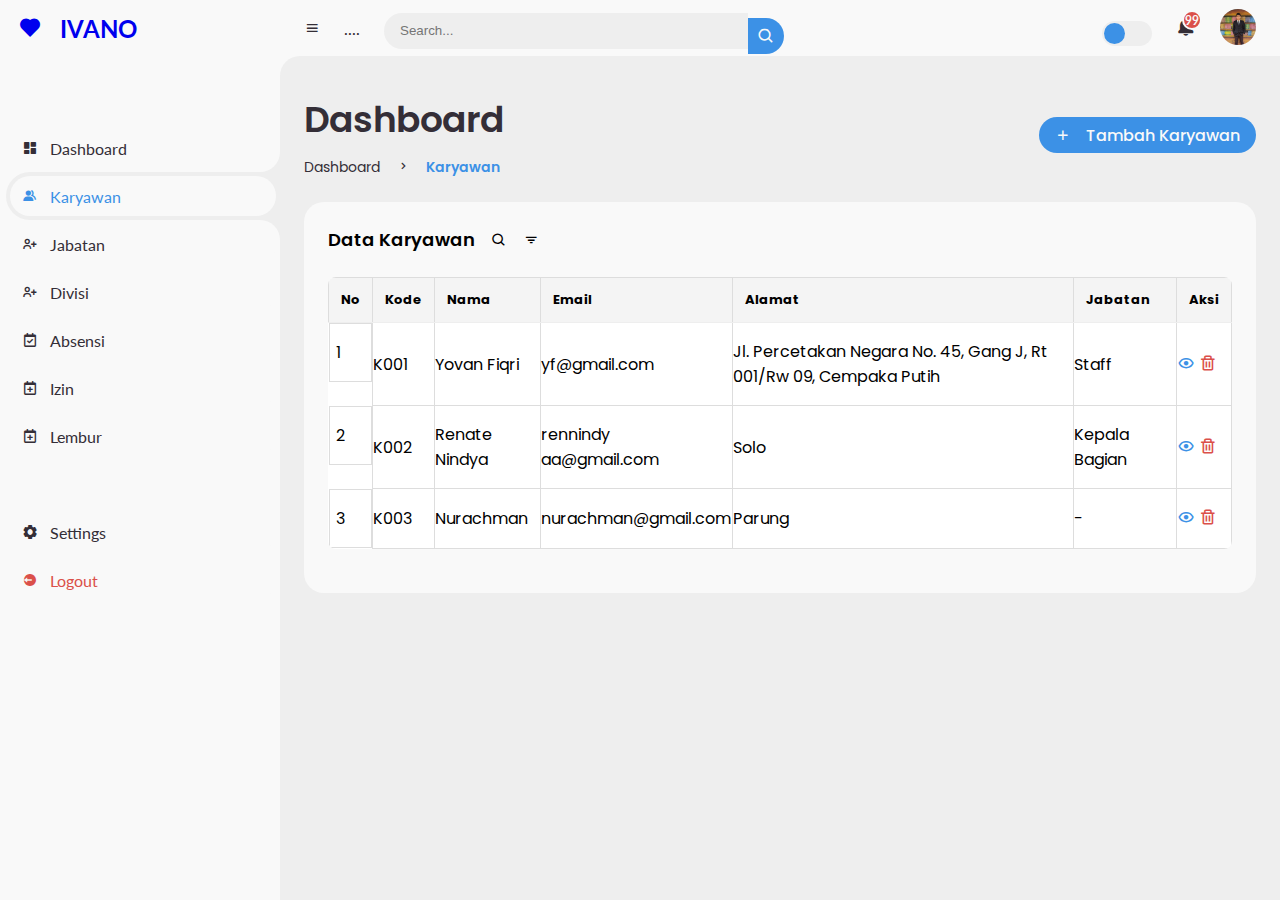
<file: karyawan.html>
<!DOCTYPE html>
<html lang="en">
  <head>
    <meta charset="UTF-8" />
    <meta name="viewport" content="width=device-width, initial-scale=1.0" />

    <!-- Boxicons -->
    <link href="https://unpkg.com/boxicons@2.0.9/css/boxicons.min.css" rel="stylesheet" />
    <!-- My CSS -->
    <link rel="stylesheet" href="style.css" />

    <title>Karyawan</title>
  </head>
  <body>
    <!-- SIDEBAR -->
    <section id="sidebar">
      <a href="index.html" class="brand">
        <i class="bx bxs-heart"></i>
        <span class="text">IVANO</span>
      </a>
      <ul class="side-menu top">
        <li>
          <a href="index.html">
            <i class="bx bxs-dashboard"></i>
            <span class="text">Dashboard</span>
          </a>
        </li>
        <li class="active">
          <a href="karyawan.html">
            <i class="bx bxs-group"></i>
            <span class="text">Karyawan</span>
          </a>
        </li>
        <li>
          <a href="jabatan.html">
            <i class="bx bx-user-plus"></i>
            <span class="text">Jabatan</span>
          </a>
        </li>
        <li>
          <a href="divisi.html">
            <i class="bx bx-user-plus"></i>
            <span class="text">Divisi</span>
          </a>
        </li>
        <li>
          <a href="absensi.html">
            <i class="bx bx-calendar-check"></i>
            <span class="text">Absensi</span>
          </a>
        </li>
        <li>
          <a href="izin.html">
            <i class="bx bx-calendar-plus"></i>
            <span class="text">Izin</span>
          </a>
        </li>
        <li>
          <a href="lembur.html">
            <i class="bx bx-calendar-plus"></i>
            <span class="text">Lembur</span>
          </a>
        </li>
      </ul>
      <ul class="side-menu">
        <li>
          <a href="#">
            <i class="bx bxs-cog"></i>
            <span class="text">Settings</span>
          </a>
        </li>
        <li>
          <a href="#" class="logout">
            <i class="bx bxs-log-out-circle"></i>
            <span class="text">Logout</span>
          </a>
        </li>
      </ul>
    </section>
    <!-- SIDEBAR -->

    <!-- CONTENT -->
    <section id="content">
      <!-- NAVBAR -->
      <nav>
        <i class="bx bx-menu"></i>
        <a href="#" class="nav-link">....</a>
        <form action="#">
          <div class="form-input">
            <input type="search" placeholder="Search..." />
            <button type="submit" class="search-btn"><i class="bx bx-search"></i></button>
          </div>
        </form>
        <input type="checkbox" id="switch-mode" hidden />
        <label for="switch-mode" class="switch-mode"></label>
        <a href="#" class="notification">
          <i class="bx bxs-bell"></i>
          <span class="num">99</span>
        </a>
        <a href="#" class="profile">
          <img src="img/profil.jpg" />
        </a>
      </nav>
      <!-- NAVBAR -->

      <!-- MAIN -->
      <main>
        <div class="head-title">
          <div class="left">
            <h1>Dashboard</h1>
            <ul class="breadcrumb">
              <li>
                <a href="karyawan.html">Dashboard</a>
              </li>
              <li><i class="bx bx-chevron-right"></i></li>
              <li>
                <a class="active" href="#">Karyawan</a>
              </li>
            </ul>
          </div>
          <a href="(tambah-karyawan).html" class="btn-download">
            <i class="bx bx-plus"></i>
            <span class="text">Tambah Karyawan</span>
          </a>
        </div>

        <div class="table-data">
          <div class="order">
            <div class="head">
              <h3>Data Karyawan</h3>
              <i class="bx bx-search"></i>
              <i class="bx bx-filter"></i>
            </div>
            <table>
              <thead>
                <tr>
                  <th>No</th>
                  <th>Kode</th>
                  <th>Nama</th>
                  <th>Email</th>
                  <th>Alamat</th>
                  <th>Jabatan</th>
                  <th>Aksi</th>
                </tr>
              </thead>
              <tbody>
                <tr>
                  <td>1</td>
                  <td>K001</td>
                  <td>Yovan Fiqri</td>
                  <td>yf@gmail.com</td>
                  <td>Jl. Percetakan Negara No. 45, Gang J, Rt 001/Rw 09, Cempaka Putih</td>
                  <td>Staff</td>
                  <td>
                    <a href="#" class="eye"><i class="bx bx-show"></i></a>
                    <a href="#" class="delete"><i class="bx bx-trash"></i></a>
                  </td>
                </tr>
                <tr>
                  <td>2</td>
                  <td>K002</td>
                  <td>Renate Nindya</td>
                  <td>rennindy aa@gmail.com</td>
                  <td>Solo</td>
                  <td>Kepala Bagian</td>
                  <td>
                    <a href="#" class="eye"><i class="bx bx-show"></i></a>
                    <a href="#" class="delete"><i class="bx bx-trash"></i></a>
                  </td>
                </tr>
                <tr>
                  <td>3</td>
                  <td>K003</td>
                  <td>Nurachman</td>
                  <td>nurachman@gmail.com</td>
                  <td>Parung</td>
                  <td>-</td>
                  <td>
                    <a href="#" class="eye"><i class="bx bx-show"></i></a>
                    <a href="#" class="delete"><i class="bx bx-trash"></i></a>
                  </td>
                </tr>
              </tbody>
            </table>
          </div>
        </div>
      </main>
      <!-- MAIN -->
    </section>
    <!-- CONTENT -->

    <script src="script.js"></script>
  </body>
</html>
</file>
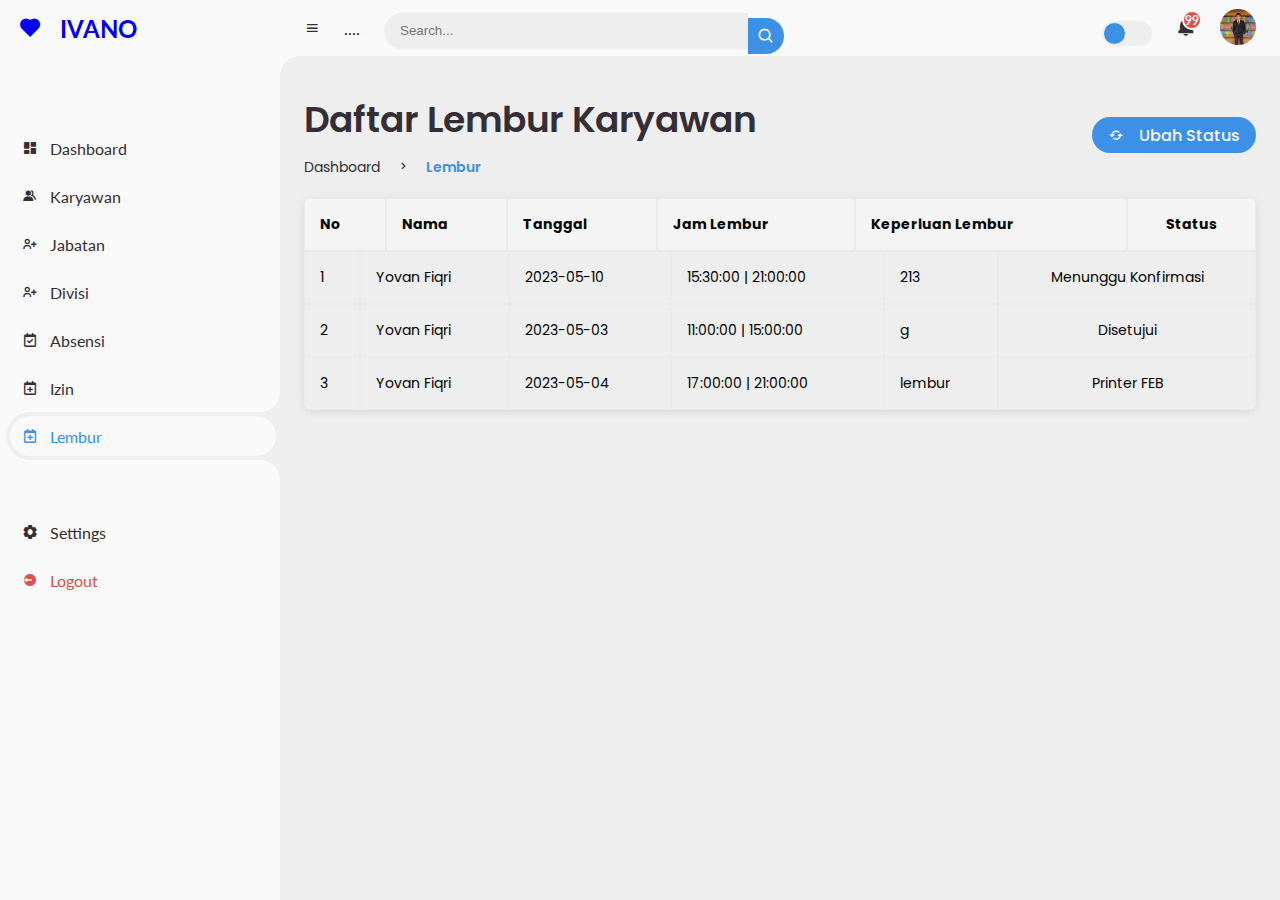
<file: lembur.html>
<!DOCTYPE html>
<html lang="en">
  <head>
    <meta charset="UTF-8" />
    <meta name="viewport" content="width=device-width, initial-scale=1.0" />

    <!-- Boxicons -->
    <link href="https://unpkg.com/boxicons@2.0.9/css/boxicons.min.css" rel="stylesheet" />
    <!-- My CSS -->
    <link rel="stylesheet" href="style.css" />

    <title>Lembur</title>
  </head>
  <body>
    <!-- SIDEBAR -->
    <section id="sidebar">
      <a href="index.html" class="brand">
        <i class="bx bxs-heart"></i>
        <span class="text">IVANO</span>
      </a>
      <ul class="side-menu top">
        <li>
          <a href="index.html">
            <i class="bx bxs-dashboard"></i>
            <span class="text">Dashboard</span>
          </a>
        </li>

        <li>
          <a href="karyawan.html">
            <i class="bx bxs-group"></i>
            <span class="text">Karyawan</span>
          </a>
        </li>
        <li>
          <a href="jabatan.html">
            <i class="bx bx-user-plus"></i>
            <span class="text">Jabatan</span>
          </a>
        </li>
        <li>
          <a href="divisi.html">
            <i class="bx bx-user-plus"></i>
            <span class="text">Divisi</span>
          </a>
        </li>
        <li>
          <a href="absensi.html">
            <i class="bx bx-calendar-check"></i>
            <span class="text">Absensi</span>
          </a>
        </li>
        <li>
          <a href="izin.html">
            <i class="bx bx-calendar-plus"></i>
            <span class="text">Izin</span>
          </a>
        </li>
        <li class="active">
          <a href="lembur.html">
            <i class="bx bx-calendar-plus"></i>
            <span class="text">Lembur</span>
          </a>
        </li>
      </ul>
      <ul class="side-menu">
        <li>
          <a href="#">
            <i class="bx bxs-cog"></i>
            <span class="text">Settings</span>
          </a>
        </li>
        <li>
          <a href="#" class="logout">
            <i class="bx bxs-log-out-circle"></i>
            <span class="text">Logout</span>
          </a>
        </li>
      </ul>
    </section>
    <!-- SIDEBAR -->

    <!-- CONTENT -->
    <section id="content">
      <!-- NAVBAR -->
      <nav>
        <i class="bx bx-menu"></i>
        <a href="#" class="nav-link">....</a>
        <form action="#">
          <div class="form-input">
            <input type="search" placeholder="Search..." />
            <button type="submit" class="search-btn"><i class="bx bx-search"></i></button>
          </div>
        </form>
        <input type="checkbox" id="switch-mode" hidden />
        <label for="switch-mode" class="switch-mode"></label>
        <a href="#" class="notification">
          <i class="bx bxs-bell"></i>
          <span class="num">99</span>
        </a>
        <a href="#" class="profile">
          <img src="img/profil.jpg" />
        </a>
      </nav>
      <!-- NAVBAR -->

      <!-- MAIN -->
      <main>
        <div class="head-title">
          <div class="left">
            <h1>Daftar Lembur Karyawan</h1>
            <ul class="breadcrumb">
              <li>
                <a href="#">Dashboard</a>
              </li>
              <li><i class="bx bx-chevron-right"></i></li>
              <li>
                <a class="active" href="#">Lembur</a>
              </li>
            </ul>
          </div>
          <a href="#" class="btn-download">
            <i class="bx bx-refresh"></i>
            <span class="text">Ubah Status</span>
          </a>
        </div>

        <div class="table-container">
          <div class="table-header">
            <div class="table-row">
              <div class="table-cell">No</div>
              <div class="table-cell">Nama</div>
              <div class="table-cell">Tanggal</div>
              <div class="table-cell">Jam Lembur</div>
              <div class="table-cell">Keperluan Lembur</div>
              <div class="table-cell">Status</div>
            </div>
          </div>
          <div class="table-body">
            <div class="table-row">
              <div class="table-cell">1</div>
              <div class="table-cell">Yovan Fiqri</div>
              <div class="table-cell">2023-05-10</div>
              <div class="table-cell">15:30:00 | 21:00:00</div>
              <div class="table-cell">213</div>
              <div class="table-cell">Menunggu Konfirmasi</div>
            </div>
            <div class="table-row">
              <div class="table-cell">2</div>
              <div class="table-cell">Yovan Fiqri</div>
              <div class="table-cell">2023-05-03</div>
              <div class="table-cell">11:00:00 | 15:00:00</div>
              <div class="table-cell">g</div>
              <div class="table-cell">Disetujui</div>
            </div>
            <div class="table-row">
              <div class="table-cell">3</div>
              <div class="table-cell">Yovan Fiqri</div>
              <div class="table-cell">2023-05-04</div>
              <div class="table-cell">17:00:00 | 21:00:00</div>
              <div class="table-cell">lembur</div>
              <div class="table-cell">Printer FEB</div>
            </div>
          </div>
        </div>
      </main>
      <!-- MAIN -->
    </section>
    <!-- CONTENT -->

    <script src="script.js"></script>
  </body>
</html>
</file>
<file: style.css>
@import url('https://fonts.googleapis.com/css2?family=Lato:wght@400;700&family=Poppins:wght@400;500;600;700&display=swap');

* {
  margin: 0;
  padding: 0;
  box-sizing: border-box;
}

a {
  text-decoration: none;
}

li {
  list-style: none;
}

:root {
  --poppins: 'Poppins', sans-serif;
  --lato: 'Lato', sans-serif;

  --light: #f9f9f9;
  --blue: #3c91e6;
  --light-blue: #cfe8ff;
  --grey: #eee;
  --dark-grey: #aaaaaa;
  --dark: #342e37;
  --red: #db504a;
  --yellow: #ffce26;
  --light-yellow: #fff2c6;
  --orange: #fd7238;
  --light-orange: #ffe0d3;
}

html {
  overflow-x: hidden;
}

body.dark {
  --light: #0c0c1e;
  --grey: #060714;
  --dark: #fbfbfb;
}

body {
  background: var(--grey);
  overflow-x: hidden;
}

/* SIDEBAR */
#sidebar {
  position: fixed;
  top: 0;
  left: 0;
  width: 280px;
  height: 100%;
  background: var(--light);
  z-index: 2000;
  font-family: var(--lato);
  transition: 0.3s ease;
  overflow-x: hidden;
  scrollbar-width: none;
}
#sidebar::--webkit-scrollbar {
  display: none;
}
#sidebar.hide {
  width: 60px;
}
#sidebar .brand {
  font-size: 24px;
  font-weight: 700;
  height: 56px;
  display: flex;
  align-items: center;
  color: var(rgb(7, 7, 12));
  position: sticky;
  top: 0;
  left: 0;
  background: var(--light);
  z-index: 500;
  padding-bottom: 20px;
  box-sizing: content-box;
}
#sidebar .brand .bx {
  min-width: 60px;
  display: flex;
  justify-content: center;
}
#sidebar .side-menu {
  width: 100%;
  margin-top: 48px;
}
#sidebar .side-menu li {
  height: 48px;
  background: transparent;
  margin-left: 6px;
  border-radius: 48px 0 0 48px;
  padding: 4px;
}
#sidebar .side-menu li.active {
  background: var(--grey);
  position: relative;
}
#sidebar .side-menu li.active::before {
  content: '';
  position: absolute;
  width: 40px;
  height: 40px;
  border-radius: 50%;
  top: -40px;
  right: 0;
  box-shadow: 20px 20px 0 var(--grey);
  z-index: -1;
}
#sidebar .side-menu li.active::after {
  content: '';
  position: absolute;
  width: 40px;
  height: 40px;
  border-radius: 50%;
  bottom: -40px;
  right: 0;
  box-shadow: 20px -20px 0 var(--grey);
  z-index: -1;
}
#sidebar .side-menu li a {
  width: 100%;
  height: 100%;
  background: var(--light);
  display: flex;
  align-items: center;
  border-radius: 48px;
  font-size: 16px;
  color: var(--dark);
  white-space: nowrap;
  overflow-x: hidden;
}
#sidebar .side-menu.top li.active a {
  color: var(--blue);
}
#sidebar.hide .side-menu li a {
  width: calc(48px - (4px * 2));
  transition: width 0.3s ease;
}
#sidebar .side-menu li a.logout {
  color: var(--red);
}
#sidebar .side-menu.top li a:hover {
  color: var(--blue);
}
#sidebar .side-menu li a .bx {
  min-width: calc(60px - ((4px + 6px) * 2));
  display: flex;
  justify-content: center;
}
/* SIDEBAR */

/* CONTENT */
#content {
  position: relative;
  width: calc(100% - 280px);
  left: 280px;
  transition: 0.3s ease;
}
#sidebar.hide ~ #content {
  width: calc(100% - 60px);
  left: 60px;
}

/* NAVBAR */
#content nav {
  height: 56px;
  background: var(--light);
  padding: 0 24px;
  display: flex;
  align-items: center;
  grid-gap: 24px;
  font-family: var(--lato);
  position: sticky;
  top: 0;
  left: 0;
  z-index: 1000;
}
#content nav::before {
  content: '';
  position: absolute;
  width: 40px;
  height: 40px;
  bottom: -40px;
  left: 0;
  border-radius: 50%;
  box-shadow: -20px -20px 0 var(--light);
}
#content nav a {
  color: var(--dark);
}
#content nav .bx.bx-menu {
  cursor: pointer;
  color: var(--dark);
}
#content nav .nav-link {
  font-size: 16px;
  transition: 0.3s ease;
}
#content nav .nav-link:hover {
  color: var(--blue);
}
#content nav form {
  max-width: 400px;
  width: 100%;
  margin-right: auto;
}
#content nav form .form-input {
  display: flex;
  align-items: center;
  height: 36px;
}
#content nav form .form-input input {
  flex-grow: 1;
  padding: 0 16px;
  height: 100%;
  border: none;
  background: var(--grey);
  border-radius: 36px 0 0 36px;
  outline: none;
  width: 100%;
  color: var(--dark);
}
#content nav form .form-input button {
  width: 36px;
  height: 100%;
  display: flex;
  justify-content: center;
  align-items: center;
  background: var(--blue);
  color: var(--light);
  font-size: 18px;
  border: none;
  outline: none;
  border-radius: 0 36px 36px 0;
  cursor: pointer;
}
#content nav .notification {
  font-size: 20px;
  position: relative;
}
#content nav .notification .num {
  position: absolute;
  top: -6px;
  right: -6px;
  width: 20px;
  height: 20px;
  border-radius: 50%;
  border: 2px solid var(--light);
  background: var(--red);
  color: var(--light);
  font-weight: 700;
  font-size: 12px;
  display: flex;
  justify-content: center;
  align-items: center;
}
#content nav .profile img {
  width: 36px;
  height: 36px;
  object-fit: cover;
  border-radius: 50%;
}
#content nav .switch-mode {
  display: block;
  min-width: 50px;
  height: 25px;
  border-radius: 25px;
  background: var(--grey);
  cursor: pointer;
  position: relative;
}
#content nav .switch-mode::before {
  content: '';
  position: absolute;
  top: 2px;
  left: 2px;
  bottom: 2px;
  width: calc(25px - 4px);
  background: var(--blue);
  border-radius: 50%;
  transition: all 0.3s ease;
}
#content nav #switch-mode:checked + .switch-mode::before {
  left: calc(100% - (25px - 4px) - 2px);
}
/* NAVBAR */

/* MAIN */
/* MAIN */
main {
  width: 100%;
  padding: 2rem 1.5rem;
  font-family: var(--poppins);
  transition: all 0.5s ease;
}

.head-title {
  display: flex;
  align-items: center;
  justify-content: space-between;
  grid-gap: 1.6rem;
  flex-wrap: wrap;
}

.left h1 {
  font-size: 36px;
  font-weight: 600;
  margin-bottom: 1rem;
}

.breadcrumb {
  display: flex;
  align-items: center;
  grid-gap: 0.8rem;
}

.breadcrumb li,
.breadcrumb li a {
  font-size: 16px;
}

.breadcrumb li a {
  color: var(--dark);
}

.breadcrumb li a.active {
  color: var(--blue);
  font-weight: 600;
}

.breadcrumb li i {
  font-size: 14px;
  color: var(--dark);
}

.dashboard-content {
  display: grid;
  grid-template-columns: repeat(auto-fit, minmax(240px, 1fr));
  grid-gap: 1.5rem;
  margin-top: 2rem;
}

.dashboard-content .card {
  padding: 1.5rem;
  background-color: var(--light);
  border-radius: 14px;
  box-shadow: 0 0 30px rgba(0, 0, 0, 0.06);
}

.dashboard-content .card .card-header {
  display: flex;
  align-items: flex-start;
  justify-content: space-between;
  margin-bottom: 1.5rem;
}

.dashboard-content .card .card-header h2 {
  font-size: 18px;
  font-weight: 600;
}

.dashboard-content .card .card-header i {
  font-size: 24px;
  color: var(--blue);
}

.dashboard-content .card .card-body h3 {
  font-size: 24px;
  font-weight: 700;
  color: var(--dark);
}

.dashboard-content .card .card-body p {
  color: var(--grey);
  font-size: 14px;
  margin-top: 0.3rem;
}
/* MAIN */

/* ----KARYAWAN----*/

/* MAIN */
#content main {
  width: 100%;
  padding: 36px 24px;
  font-family: var(--poppins);
  max-width: 1200px;
  margin: 0 auto;
}

#content main .head-title {
  display: flex;
  align-items: center;
  justify-content: space-between;
  grid-gap: 16px;
  flex-wrap: wrap;
}

#content main .head-title .left h1 {
  font-size: 36px;
  font-weight: 600;
  margin-bottom: 10px;
  color: var(--dark);
}

#content main .head-title .left .breadcrumb {
  display: flex;
  align-items: center;
  grid-gap: 16px;
}

#content main .head-title .left .breadcrumb li,
#content main .head-title .left .breadcrumb li a {
  font-size: 14px;
  color: var(--dark);
}

#content main .head-title .left .breadcrumb li a.active {
  color: var(--blue);
  font-weight: 600;
}

#content main .head-title .left .breadcrumb i {
  font-size: 14px;
  color: var(--dark);
}

#content main .head-title .btn-download {
  height: 36px;
  padding: 0 16px;
  border-radius: 36px;
  background: var(--blue);
  color: var(--light);
  display: flex;
  justify-content: center;
  align-items: center;
  grid-gap: 10px;
  font-weight: 500;
}

#content main .table-data {
  display: flex;
  flex-wrap: wrap;
  grid-gap: 24px;
  margin-top: 24px;
  width: 100%;
  color: var(--webkit-scrollbar);
}

#content main .table-data > div {
  border-radius: 20px;
  background-color: var(--light);
  padding: 24px;
  overflow-x: auto;
}

#content main .table-data .order {
  flex-grow: 1;
  flex-basis: 500px;
}

#content main .table-data .order table {
  width: 100%;
  border-collapse: collapse;
}

#content main .table-data .order table th {
  padding-bottom: 12px;
  font-size: 13px;
  text-align: left;
  border-bottom: 1px solid var(--grey);
}

#content main .table-data .order table td {
  padding: 16px 0;
}

#content main .table-data .order table tr td:first-child {
  display: flex;
  align-items: center;
  grid-gap: 12px;
  padding-left: 6px;
}

#content main .table-data .order table td img {
  width: 36px;
  height: 36px;
  border-radius: 50%;
  object-fit: cover;
}

#content main .table-data .order table tbody tr:hover {
  background-color: var(--grey);
}

#content main .table-data .order table tr td .status {
  font-size: 10px;
  padding: 6px 16px;
  color: var(--light);
  border-radius: 20px;
  font-weight: 700;
}

#content main .table-data .order table tr td .status.completed {
  background-color: var(--green);
}

#content main .table-data .order table tr td .status.process {
  background-color: var(--yellow);
}

#content main .table-data .order table tr td .status.pending {
  background-color: var(--orange);
}

#content main .table-data .order .head {
  display: flex;
  align-items: center;
  grid-gap: 16px;
  margin-bottom: 24px;
}

#content main .table-data .order .head h3 {
  font-size: 18px;
  font-weight: 600;
}

#content main .table-data .order .head i {
  cursor: pointer;
}

#content main .table-data .order .eye,
#content main .table-data .order .delete {
  color: var(--blue);
  font-size: 18px;
}

#content main .table-data .order .delete {
  color: var(--red);
}

/* ----KARYAWAN----*/

/* ----========== + TAMBAH KARYAWAN ==========----*/
.form-container {
  background-color: #fff;
  padding: 20px;
  border-radius: 8px;
  box-shadow: 0 2px 10px rgba(0, 0, 0, 0.1);
  margin-top: 20px;
}

.form-group {
  margin-bottom: 15px;
}

.form-group label {
  display: block;
  margin-bottom: 5px;
  font-weight: bold;
}

.form-group input,
.form-group select,
.form-group textarea {
  width: 100%;
  padding: 10px;
  border: 1px solid #dcdcdc;
  border-radius: 4px;
  font-size: 16px;
}

.form-group textarea {
  resize: vertical;
}

.btn-submit {
  background-color: #4caf50;
  color: white;
  padding: 10px 15px;
  border: none;
  border-radius: 4px;
  cursor: pointer;
}

.btn-submit:hover {
  background-color: #7f45a0;
}
/* ----========== + TAMBAH KARYAWAN ==========----*/

/* ----========== JABATAN      ==========----*/
.table-responsive {
  margin-top: 20px;
  overflow-x: auto;
}

table {
  width: 100%;
  border-collapse: collapse;
  margin: 20px 0;
  background-color: #fff;
}

th,
td {
  padding: 12px;
  text-align: left;
  border-bottom: 1px solid #ddd;
}

th {
  background-color: #f4f4f4;
}

tr:hover {
  background-color: #f1f1f1;
}

.edit,
.delete {
  margin-right: 10px;
  color: #007bff;
  text-decoration: none;
}

.edit:hover,
.delete:hover {
  text-decoration: underline;
}

.pagination {
  margin: 20px 0;
  display: flex;
  justify-content: space-between;
  align-items: center;
}

.pagination span {
  font-size: 14px;
}

.prev,
.next {
  text-decoration: none;
  color: #007bff;
}

.prev:hover,
.next:hover {
  text-decoration: underline;
}
/* ----========== TAMBAH ======== jABATANH ======   ==========----*/
/* Styling untuk form tambah jabatan */
.form-container {
  max-width: 500px;
  margin: auto;
  padding: 20px;
  border: 1px solid #ccc;
  border-radius: 5px;
  background-color: #f9f9f9;
}

h2 {
  text-align: center;
  font-size: 1.5em;
  color: #333;
}

label {
  font-weight: bold;
  display: block;
  margin-top: 10px;
  color: #333;
}

input,
select,
textarea {
  width: 100%;
  padding: 8px;
  margin-top: 5px;
  border: 1px solid #ccc;
  border-radius: 4px;
}

button {
  width: 100%;
  padding: 10px;
  margin-top: 15px;
  background-color: #4caf50;
  color: white;
  border: none;
  border-radius: 5px;
  cursor: pointer;
  font-size: 1em;
}

button:hover {
  background-color: #45a049;
}

/* ----===================   DIVISI    ==================----*/

.table-responsive {
  overflow-x: auto;
  margin-top: 20px;
}

table {
  width: 100%;
  border-collapse: collapse;
}

th,
td {
  padding: 12px;
  text-align: left;
  border: 1px solid #ddd;
}

th {
  background-color: #f2f2f2;
}

tr:hover {
  background-color: #f1f1f1;
}

.btn-download {
  background-color: #007bff; /* Primary color */
  color: white;
  padding: 10px 15px;
  border-radius: 5px;
  text-decoration: none;
}

.btn-download:hover {
  background-color: #0056b3; /* Darker shade for hover */
}

.edit,
.delete {
  color: #007bff;
  margin-right: 10px;
}

.edit:hover,
.delete:hover {
  color: #0056b3; /* Darker shade for hover */
}

/* ----===================   DIVISI    ==================----*/

/* ----===================   ====ABSENSI=====   ==================----*/

.table-responsive {
  overflow-x: auto;
  margin: 20px 0;
}

table {
  width: 100%;
  border-collapse: collapse;
  background-color: #fff;
  border-radius: 8px;
  overflow: hidden;
}

th,
td {
  padding: 12px;
  text-align: left;
  border-bottom: 1px solid #ddd;
}

th {
  background-color: #f4f4f4;
  font-weight: bold;
}

tbody tr:hover {
  background-color: #f1f1f1;
}

.btn-download {
  align-self: center;
}

.table-responsive a {
  color: #007bff; /* Adjust as needed */
  text-decoration: none;
}

.table-responsive a:hover {
  text-decoration: underline;
}

/* ----===================   ====ABSENSI=====   ==================----*/

/* ----===================   ====   izin   =====   ==================----*/
.table-responsive {
  overflow-x: auto;
  margin: 20px 0;
}

table {
  width: 100%;
  border-collapse: collapse;
  background-color: #fff;
  border-radius: 8px;
  overflow: hidden;
}

th,
td {
  padding: 12px;
  text-align: left;
  border-bottom: 1px solid #ddd;
}

th {
  background-color: #f4f4f4;
  font-weight: bold;
}

tbody tr:hover {
  background-color: #f1f1f1;
}

.btn-download {
  align-self: center;
  background-color: #007bff; /* Button color */
  color: white; /* Text color */
  padding: 10px 15px;
  border-radius: 5px;
  text-decoration: none;
}

.btn-download:hover {
  background-color: #0056b3; /* Darker on hover */
}

.table-responsive a {
  color: #007bff; /* Adjust as needed */
  text-decoration: none;
}

.table-responsive a:hover {
  text-decoration: underline;
}
/* ----===================   ====   izin   =====   ==================----*/

/* ----===================   ====   lembur   =====   ==================----*/
.table-container {
  margin-top: 20px;
  border-radius: 8px;
  overflow: hidden;
  box-shadow: 0 2px 10px rgba(0, 0, 0, 0.1);
}

.table-header,
.table-body {
  display: table;
  width: 100%;
}

.table-row {
  display: table-row;
}

.table-cell {
  display: table-cell;
  padding: 15px;
  border: 1px solid #eaeaea;
  text-align: left;
  font-size: 14px;
}

.table-header .table-row {
  background-color: #f4f4f4;
  font-weight: bold;
}

.table-cell:last-child {
  text-align: center;
}

.btn-download {
  background-color: #007bff;
  color: white;
  padding: 10px 15px;
  border-radius: 5px;
  text-decoration: none;
  margin-left: auto;
  display: flex;
  align-items: center;
}

.btn-download i {
  margin-right: 5px;
}

.btn-download:hover {
  background-color: #0056b3;
}

.table-cell {
  font-size: 14px;
}

/* CONTENT */

@media screen and (max-width: 768px) {
  #sidebar {
    width: 200px;
  }

  #content {
    width: calc(100% - 60px);
    left: 200px;
  }

  #content nav .nav-link {
    display: none;
  }
}

@media screen and (max-width: 576px) {
  #content nav form .form-input input {
    display: none;
  }

  #content nav form .form-input button {
    width: auto;
    height: auto;
    background: transparent;
    border-radius: none;
    color: var(--dark);
  }

  #content nav form.show .form-input input {
    display: block;
    width: 100%;
  }
  #content nav form.show .form-input button {
    width: 36px;
    height: 100%;
    border-radius: 0 36px 36px 0;
    color: var(--light);
    background: var(--red);
  }

  #content nav form.show ~ .notification,
  #content nav form.show ~ .profile {
    display: none;
  }

  #content main .box-info {
    grid-template-columns: 1fr;
  }

  #content main .table-data .head {
    min-width: 420px;
  }
  #content main .table-data .order table {
    min-width: 420px;
  }
  #content main .table-data .todo .todo-list {
    min-width: 420px;
  }
}
</file>
